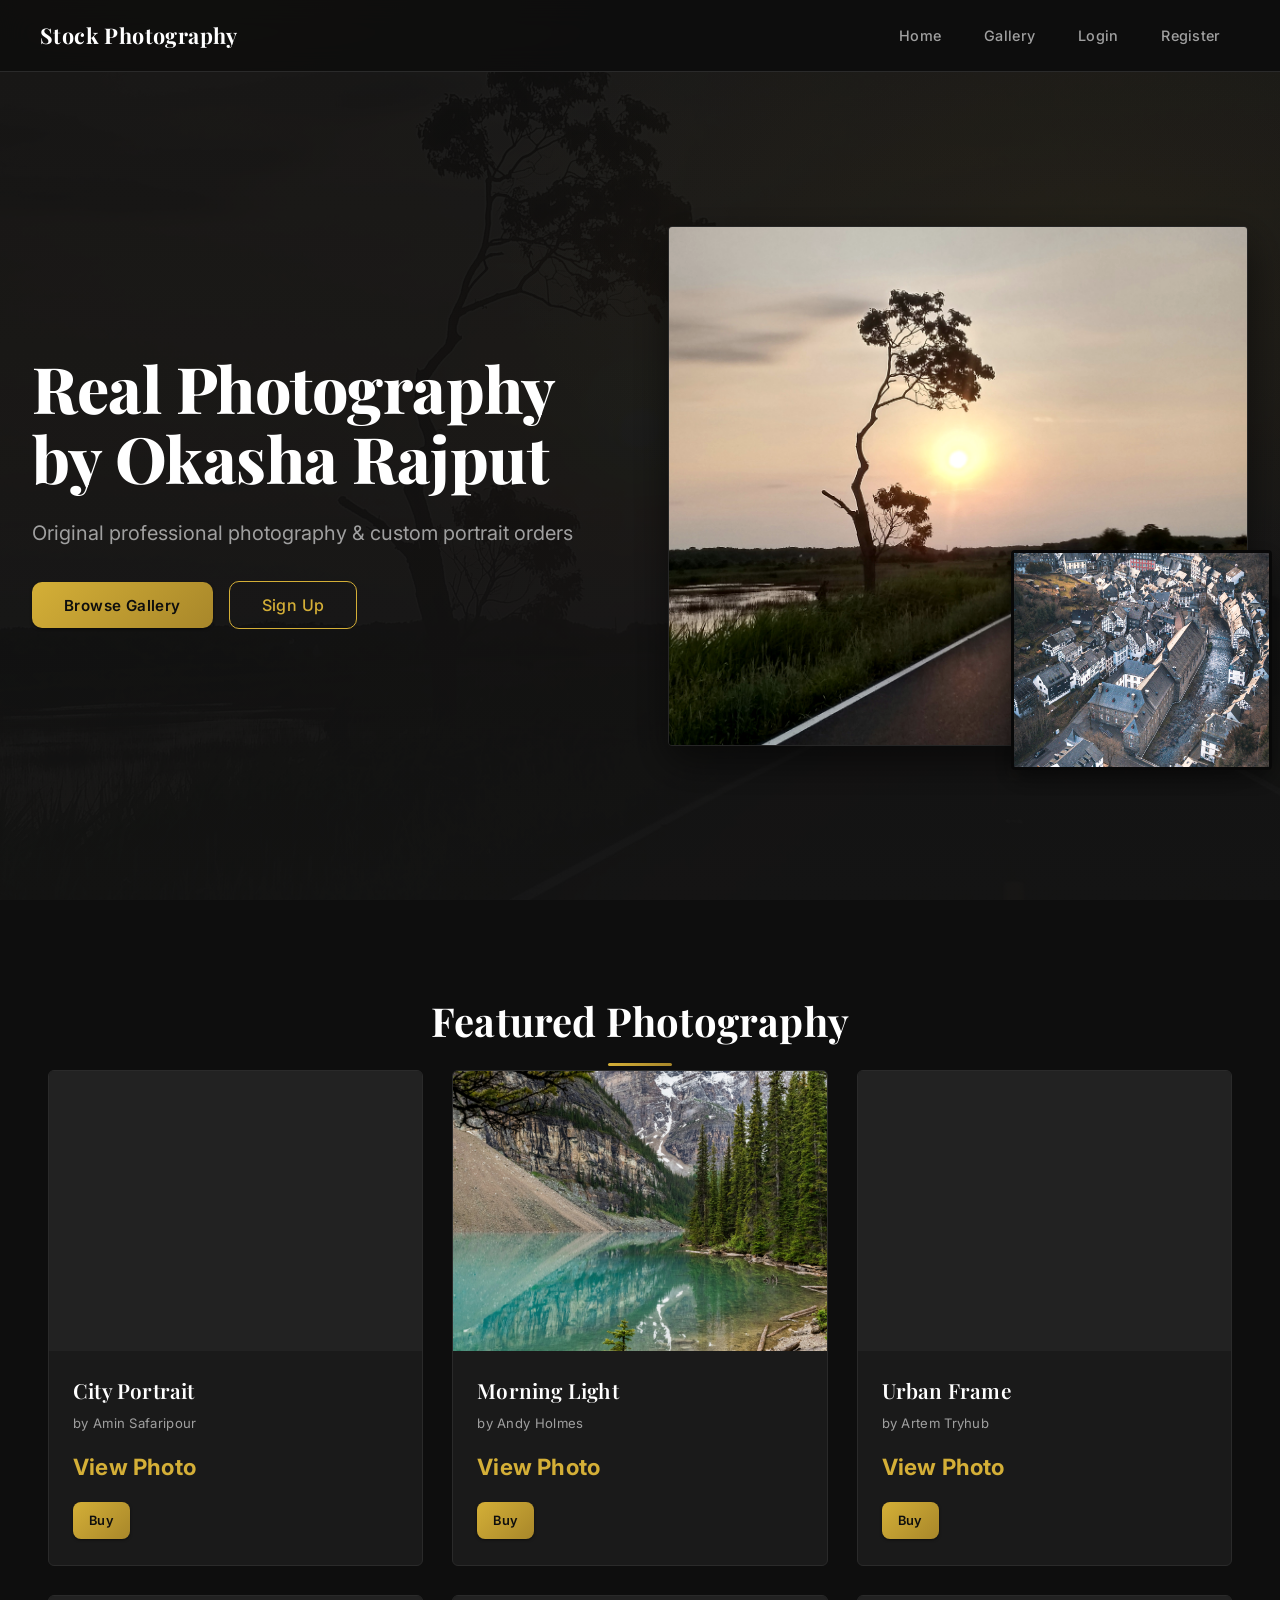
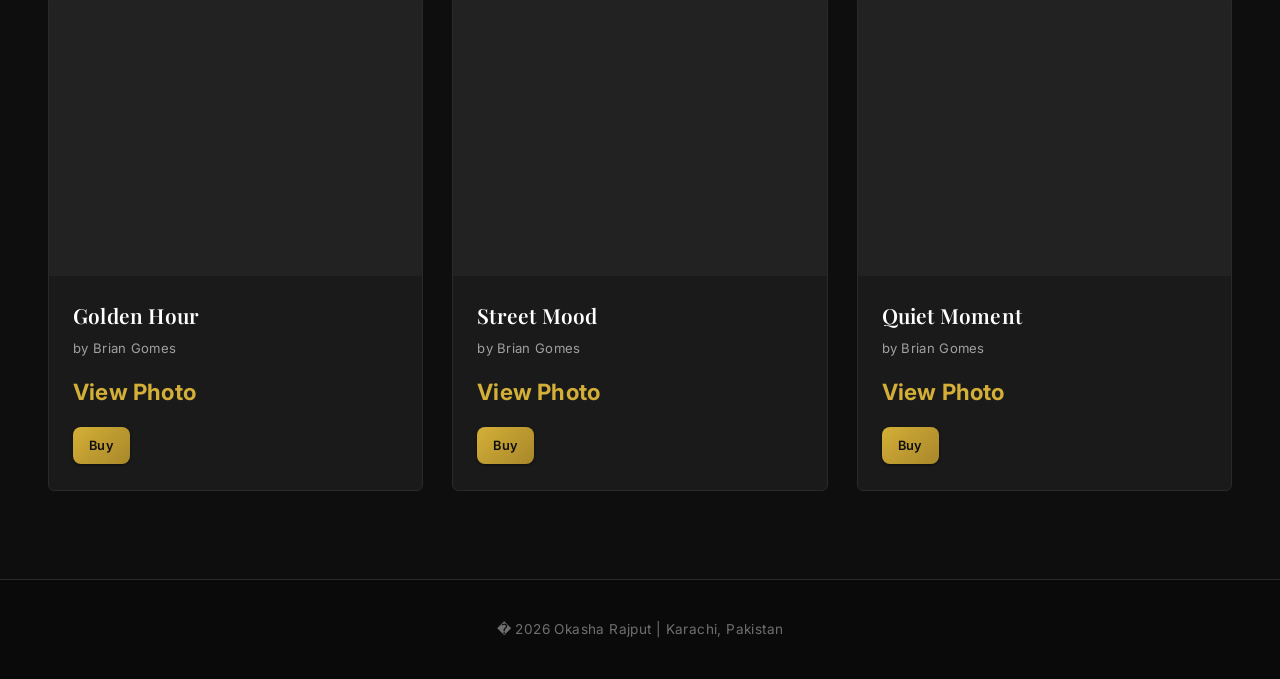
<file: index.html>
<!DOCTYPE html>
<html lang="en">
<head>
  <meta charset="UTF-8"/>
  <meta name="viewport" content="width=device-width, initial-scale=1.0"/>
  <title>Stock Photography | Premium Photography</title>
  <meta name="theme-color" content="#0e0e0e"/>

  <!-- Preload the LCP (hero) image so it downloads immediately -->
  <link rel="preload" as="image" fetchpriority="high"
        href="images/Photography/james-foulk-HJF7mZKscMs-unsplash.jpg"/>

  <!-- Preload critical font (Inter) for faster first paint -->
  <link rel="preload" as="style"
        href="https://fonts.googleapis.com/css2?family=Inter:wght@400;500;600;700&family=Playfair+Display:wght@600;700;800&display=swap"/>

  <link rel="preconnect" href="https://fonts.googleapis.com">
  <link rel="preconnect" href="https://fonts.gstatic.com" crossorigin>
  <link href="https://fonts.googleapis.com/css2?family=Inter:wght@400;500;600;700&family=Playfair+Display:wght@600;700;800&display=swap" rel="stylesheet">
  <link rel="stylesheet" href="css/style.css"/>
</head>
<body>

  <!-- NAVBAR -->
  <nav class="navbar">
    <a href="index.html" class="logo">
      Stock Photography
    </a>
    <ul class="nav-links">
      <li><a href="index.html">Home</a></li>
      <li><a href="pages/gallery.html">Gallery</a></li>
      <li><a href="pages/login.html">Login</a></li>
      <li><a href="pages/register.html">Register</a></li>
    </ul>
  </nav>

  <!-- HERO -->
  <section class="hero hero--split">
    <div class="hero-inner">
      <div class="hero-content">
        <h1>Real Photography<br/>by Okasha Rajput</h1>
        <p>Original professional photography & custom portrait orders</p>
        <a href="pages/gallery.html" class="btn">Browse Gallery</a>
        <a href="pages/register.html" class="btn-outline">Sign Up</a>
      </div>
      <div class="hero-media">
        <img src="images/Photography/james-foulk-HJF7mZKscMs-unsplash.jpg" alt="Featured portrait photography" class="hero-photo" fetchpriority="high" width="1200" height="800" decoding="async"/>
        <img src="images/Photography/mika-baumeister-dMqr6M2iDxI-unsplash.jpg" alt="Street photography sample" class="hero-photo hero-photo--secondary" loading="lazy" width="540" height="700" decoding="async"/>
      </div>
    </div>
  </section>

  <!-- FEATURED SKETCHES (dynamic) -->
  <section class="featured">
    <h2>Featured Photography</h2>
    <div class="sketch-grid" id="featuredGrid">
        <a href="pages/detail.html?id=1" style="text-decoration:none; color:inherit;">
          <div class="sketch-card" data-category="portrait">
            <div class="sketch-img">
              <img src="images/Photography/amin-safaripour-RSP3qZrGIBM-unsplash.jpg" alt="City Portrait" loading="lazy" decoding="async"/>
            </div>
            <div class="sketch-info">
              <h3>City Portrait</h3>
              <p class="artist">by Amin Safaripour</p>
              <p class="price">View Photo</p>
              <span class="btn-small">Buy</span>
            </div>
          </div>
        </a>
        <a href="pages/detail.html?id=2" style="text-decoration:none; color:inherit;">
          <div class="sketch-card" data-category="closeup">
            <div class="sketch-img">
              <img src="images/Photography/andy-holmes-cditmHN3iwM-unsplash.jpg" alt="Morning Light" loading="lazy" decoding="async"/>
            </div>
            <div class="sketch-info">
              <h3>Morning Light</h3>
              <p class="artist">by Andy Holmes</p>
              <p class="price">View Photo</p>
              <span class="btn-small">Buy</span>
            </div>
          </div>
        </a>
        <a href="pages/detail.html?id=3" style="text-decoration:none; color:inherit;">
          <div class="sketch-card" data-category="anime">
            <div class="sketch-img">
              <img src="images/Photography/artem-tryhub-zidTOw3Iq40-unsplash.jpg" alt="Urban Frame" loading="lazy" decoding="async"/>
            </div>
            <div class="sketch-info">
              <h3>Urban Frame</h3>
              <p class="artist">by Artem Tryhub</p>
              <p class="price">View Photo</p>
              <span class="btn-small">Buy</span>
            </div>
          </div>
        </a>
        <a href="pages/detail.html?id=4" style="text-decoration:none; color:inherit;">
          <div class="sketch-card" data-category="portrait">
            <div class="sketch-img">
              <img src="images/Photography/brian-gomes-4epjIeLjAj4-unsplash.jpg" alt="Golden Hour" loading="lazy" decoding="async"/>
            </div>
            <div class="sketch-info">
              <h3>Golden Hour</h3>
              <p class="artist">by Brian Gomes</p>
              <p class="price">View Photo</p>
              <span class="btn-small">Buy</span>
            </div>
          </div>
        </a>
        <a href="pages/detail.html?id=5" style="text-decoration:none; color:inherit;">
          <div class="sketch-card" data-category="anime">
            <div class="sketch-img">
              <img src="images/Photography/brian-gomes-dX8Rt1sdIWw-unsplash.jpg" alt="Street Mood" loading="lazy" decoding="async"/>
            </div>
            <div class="sketch-info">
              <h3>Street Mood</h3>
              <p class="artist">by Brian Gomes</p>
              <p class="price">View Photo</p>
              <span class="btn-small">Buy</span>
            </div>
          </div>
        </a>
        <a href="pages/detail.html?id=6" style="text-decoration:none; color:inherit;">
          <div class="sketch-card" data-category="closeup">
            <div class="sketch-img">
              <img src="images/Photography/brian-gomes-in-pd-MQ0E0-unsplash.jpg" alt="Quiet Moment" loading="lazy" decoding="async"/>
            </div>
            <div class="sketch-info">
              <h3>Quiet Moment</h3>
              <p class="artist">by Brian Gomes</p>
              <p class="price">View Photo</p>
              <span class="btn-small">Buy</span>
            </div>
          </div>
        </a>
    </div>
  </section>
  
  <!-- FOOTER -->
  <footer class="footer">
    <p>� 2026 Okasha Rajput | Karachi, Pakistan</p>
  </footer>

  <script src="js/main.js" defer></script>
</body>
</html>
</file>
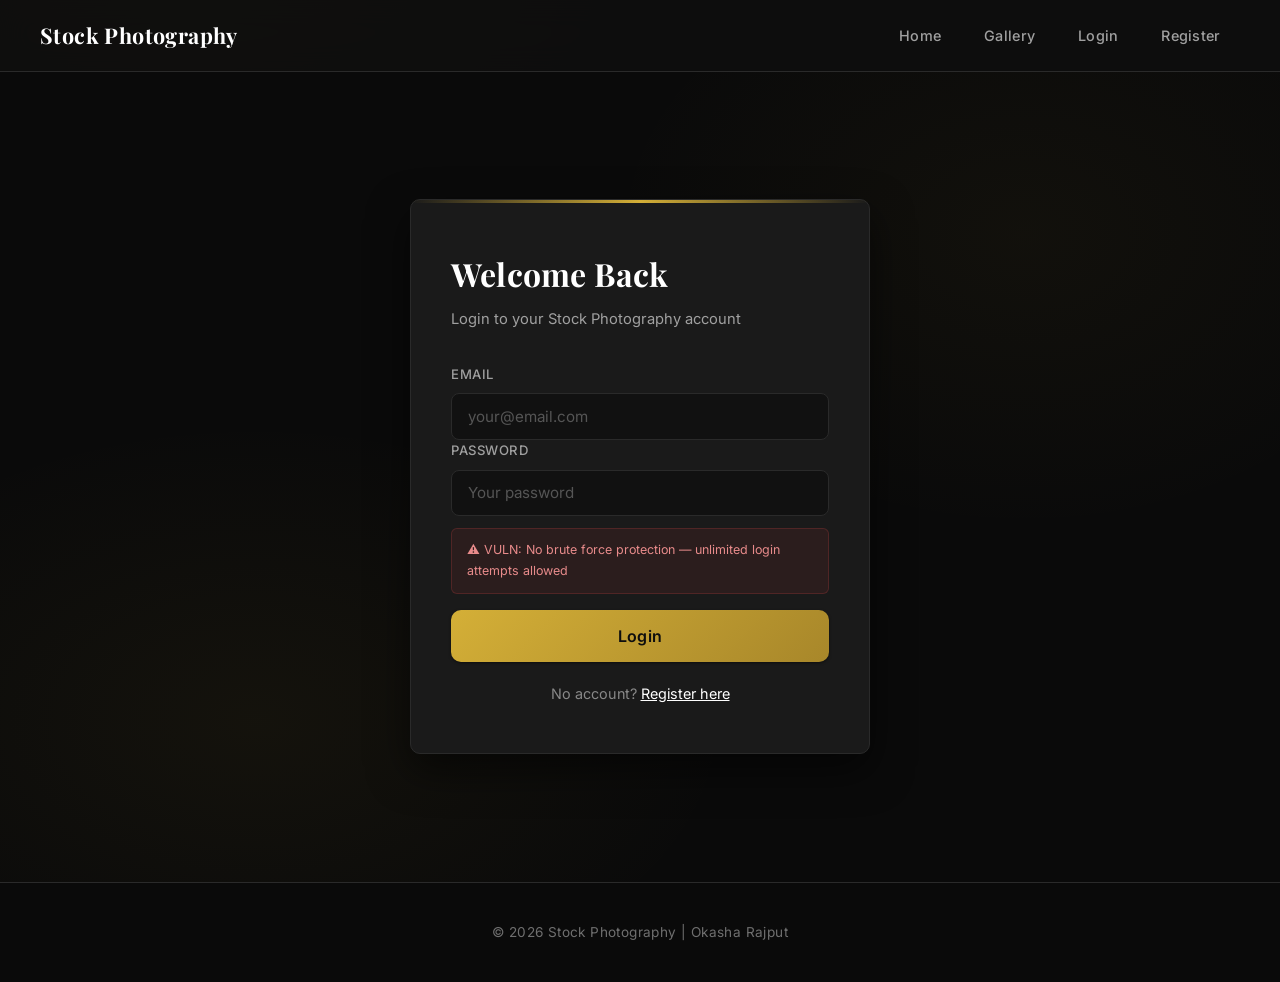
<file: pages/admin.html>
<!DOCTYPE html>
<html lang="en">

<head>
  <meta charset="UTF-8" />
  <meta name="viewport" content="width=device-width, initial-scale=1.0" />
  <title>Stock Photography | Admin</title>
  <meta name="theme-color" content="#0e0e0e" />
  <link rel="stylesheet" href="../css/style.css" />
  <link rel="preconnect" href="https://fonts.googleapis.com">
  <link rel="preconnect" href="https://fonts.gstatic.com" crossorigin>
  <link href="https://fonts.googleapis.com/css2?family=Inter:wght@400;500;600;700&family=Playfair+Display:wght@600;700;800&display=swap" rel="stylesheet">
</head>

<body>

  <nav class="navbar">
    <a href="../index.html" class="logo">
      Stock Photography
    </a>
    <ul class="nav-links">
      <li><a href="../index.html">Home</a></li>
      <li><a href="gallery.html">Gallery</a></li>
      <li><a href="#" onclick="doLogout()">Logout</a></li>
    </ul>
  </nav>

  <div class="admin-container">
    <h1 style="color:#fff; margin-bottom:32px;">Admin Panel</h1>

    <!-- Stats -->
    <div class="admin-stats">
      <div class="admin-stat" onclick="scrollToSection('ordersSection')" style="cursor:pointer;" title="Go to Orders">
        <h3 id="totalOrders">0</h3>
        <p>Total Orders</p>
      </div>
      <div class="admin-stat" onclick="scrollToSection('ordersSection')" style="cursor:pointer;" title="Go to Orders">
        <h3 id="totalRevenue">PKR 0</h3>
        <p>Total Revenue</p>
      </div>
      <div class="admin-stat" onclick="scrollToSection('usersSection')" style="cursor:pointer;" title="Go to Users">
        <h3 id="totalUsers">0</h3>
        <p>Registered Users</p>
      </div>
      <div class="admin-stat" onclick="scrollToSection('sketchesSection')" style="cursor:pointer;"
        title="Go to Sketches">
        <h3 id="totalSketches">0</h3>
        <p>Sketches Listed</p>
      </div>
    </div>

    <!-- Users Table -->
    <div class="admin-section" id="usersSection">
      <h2>All Users <span class="vuln-tag">?? VULN: Sensitive Data Exposure</span></h2>
      <table class="dash-table">
        <thead>
          <tr>
            <th>ID</th>
            <th>Email</th>
            <th>Password</th>
            <th>Role</th>
            <th>Action</th>
          </tr>
        </thead>
        <tbody id="adminUsersBody">
          <tr>
            <td colspan="5">Loading...</td>
          </tr>
        </tbody>
      </table>
    </div>

    <!-- Orders Table -->
    <div class="admin-section" id="ordersSection">
      <h2>All Orders</h2>
      <table class="dash-table">
        <thead>
          <tr>
            <th>Order ID</th>
            <th>Buyer</th>
            <th>Plan/Photography</th>
            <th>Amount</th>
            <th>Status</th>
            <th>Action</th>
          </tr>
        </thead>
        <tbody id="adminOrdersBody">
          <tr>
            <td colspan="6">Loading...</td>
          </tr>
        </tbody>
      </table>
    </div>

    <!-- Add Sketch -->
    <div class="admin-section" id="addSketchSection">
      <h2>Add New Photography</h2>
      <div style="display:grid; grid-template-columns:1fr 1fr 1fr; gap:20px; margin-bottom:20px;">
        <div class="form-group"><label>Title</label><input type="text" id="newSketchTitle" placeholder="Photography title" />
        </div>
        <div class="form-group"><label>Price (PKR)</label><input type="number" id="newSketchPrice" placeholder="1500" />
        </div>
        <div class="form-group"><label>Artist</label><input type="text" id="newSketchArtist" placeholder="Romee" />
        </div>
        <div class="form-group">
          <label>Category</label>
          <select id="newSketchCategory">
            <option value="portrait">Portrait</option>
            <option value="anime">Anime Art</option>
            <option value="closeup">Close-Up Photography</option>
          </select>
        </div>
        <div class="form-group"><label>Upload Photography Image</label><input type="file" id="newSketchImage" /></div>
        <div class="form-group"><label>Reference / Step 1 Image <span
              style="color:#aaa; font-size:0.75rem;">(Optional)</span></label><input type="file" id="newSketchExtra1" />
        </div>
        <div class="form-group"><label>Reference / Step 2 Image <span
              style="color:#aaa; font-size:0.75rem;">(Optional)</span></label><input type="file" id="newSketchExtra2" />
        </div>
      </div>
      <button class="btn-buy" style="max-width:200px;" onclick="addSketch()">Add Photography</button>
      <div id="addSketchMsg" style="margin-top:12px;"></div>
    </div>

    <!-- All Sketches -->
    <div class="admin-section" id="sketchesSection">
      <h2>All Sketches</h2>
      <table class="dash-table">
        <thead>
          <tr>
            <th>ID</th>
            <th>Title</th>
            <th>Artist</th>
            <th>Price</th>
            <th>Category</th>
            <th>Image</th>
            <th>Action</th>
          </tr>
        </thead>
        <tbody id="adminSketchesBody">
          <tr>
            <td colspan="7">Loading...</td>
          </tr>
        </tbody>
      </table>
    </div>

  </div>

  <footer class="footer">
    <p>� 2026 Stock Photography | Okasha Rajput</p>
  </footer>

  <script src="../js/main.js" defer></script>
</body>

</html>
</file>
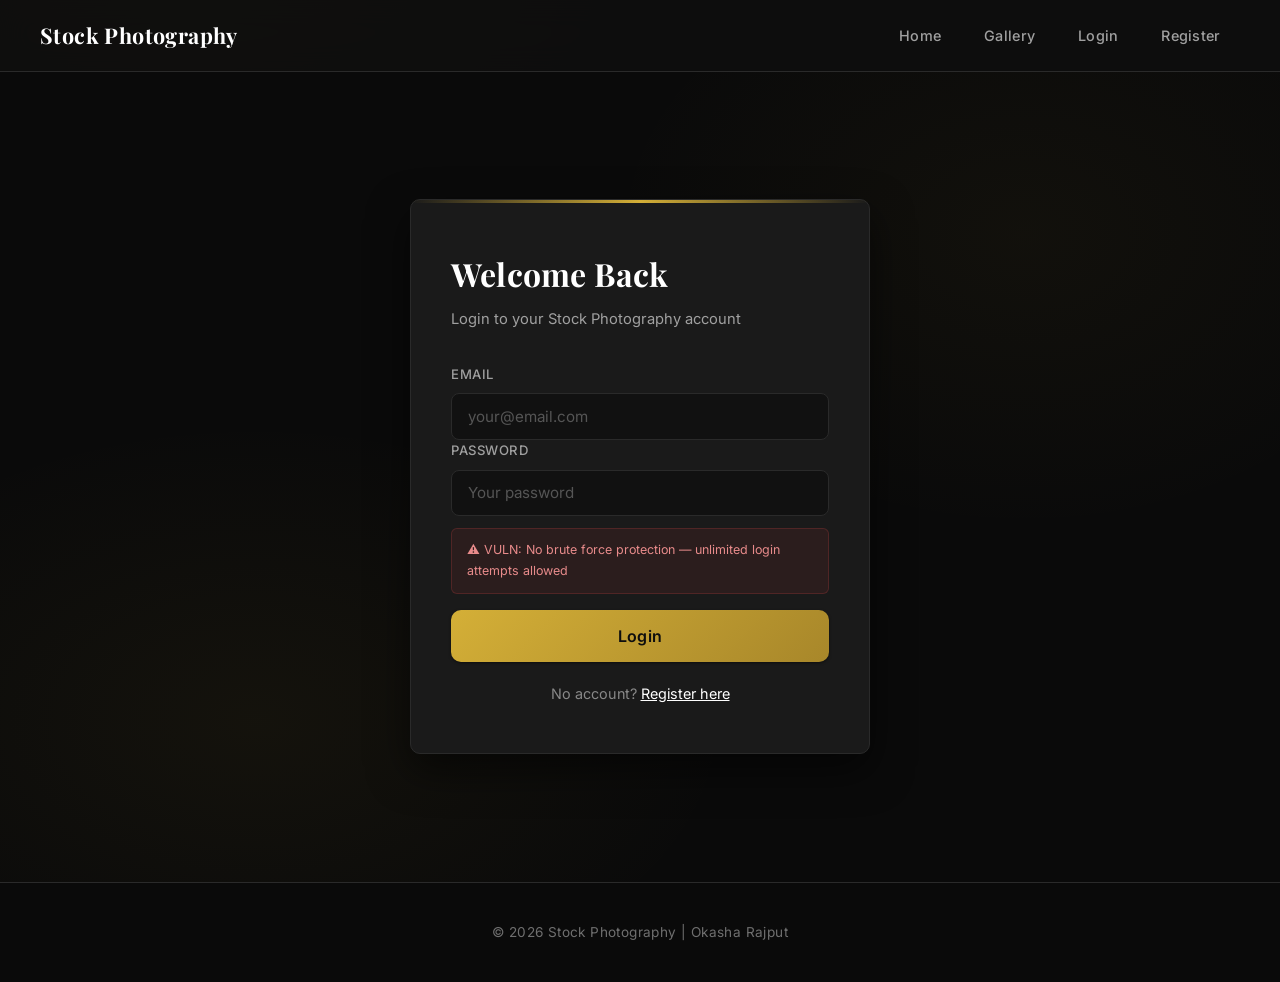
<file: pages/change-password.html>
<!DOCTYPE html>
<html lang="en">
<head>
  <meta charset="UTF-8"/>
  <meta name="viewport" content="width=device-width, initial-scale=1.0"/>
  <title>Stock Photography | Change Password</title>
  <meta name="theme-color" content="#0e0e0e"/>
  <link rel="stylesheet" href="../css/style.css"/>
  <link rel="preconnect" href="https://fonts.googleapis.com">
  <link rel="preconnect" href="https://fonts.gstatic.com" crossorigin>
  <link href="https://fonts.googleapis.com/css2?family=Inter:wght@400;500;600;700&family=Playfair+Display:wght@600;700;800&display=swap" rel="stylesheet">
</head>
<body>
  <nav class="navbar">
    <a href="../index.html" class="logo">
      Stock Photography
    </a>
    <ul class="nav-links">
      <li><a href="../index.html">Home</a></li>
      <li><a href="gallery.html">Gallery</a></li>
      <li><a href="#" onclick="doLogout()">Logout</a></li>
    </ul>
  </nav>
  <div class="auth-page">
    <div class="auth-box">
      <h2>Change Password</h2>
      <p class="sub">Update your account password</p>
      <div class="form-group">
        <label>Current Password</label>
        <input type="password" id="currentPass" placeholder="Enter current password"/>
      </div>
      <div class="form-group">
        <label>New Password</label>
        <input type="password" id="newPass" placeholder="Enter new password"/>
      </div>
      <div class="form-group">
        <label>Confirm New Password</label>
        <input type="password" id="confirmPass" placeholder="Confirm new password"/>
      </div>
      <button class="btn-buy" onclick="changePassword()">Update Password</button>
      <div id="changePassMsg" style="margin-top:16px;"></div>
      <p style="color:#888; margin-top:20px; text-align:center; font-size:0.9rem;">
        <a href="dashboard.html" style="color:#fff;">â† Back to Dashboard</a>
      </p>
    </div>
  </div>
  <footer class="footer">
    <p>© 2026 Stock Photography | Okasha Rajput</p>
  </footer>
<script src="../js/main.js" defer></script>
</body>
</html>
</file>
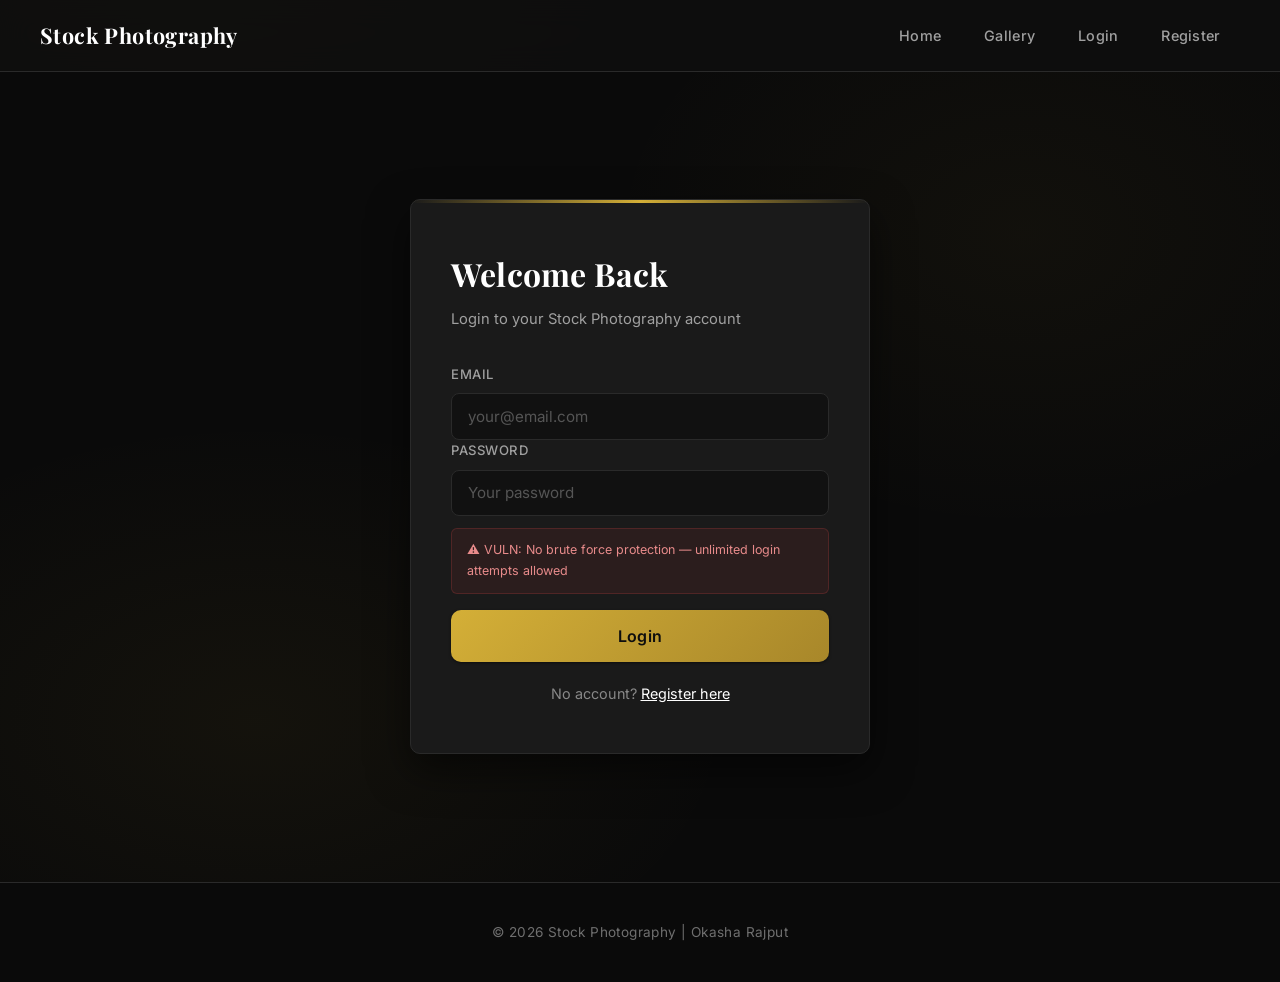
<file: pages/dashboard.html>
<!DOCTYPE html>
<html lang="en">
<head>
  <meta charset="UTF-8"/>
  <meta name="viewport" content="width=device-width, initial-scale=1.0"/>
  <title>Stock Photography | Dashboard</title>
  <meta name="theme-color" content="#0e0e0e"/>
  <link rel="stylesheet" href="../css/style.css"/>
  <link rel="preconnect" href="https://fonts.googleapis.com">
  <link rel="preconnect" href="https://fonts.gstatic.com" crossorigin>
  <link href="https://fonts.googleapis.com/css2?family=Inter:wght@400;500;600;700&family=Playfair+Display:wght@600;700;800&display=swap" rel="stylesheet">
</head>
<body>

  <nav class="navbar">
    <a href="../index.html" class="logo">
      Stock Photography
    </a>
    <ul class="nav-links">
      <li><a href="../index.html">Home</a></li>
      <li><a href="gallery.html">Gallery</a></li>
      <li><a href="#" onclick="doLogout()">Logout</a></li>
    </ul>
  </nav>

  <div class="dashboard-container">
    <div class="dash-header">
      <h1>My Dashboard</h1>
      <p id="welcomeMsg">Welcome back!</p>
    </div>

    <!-- My Orders -->
    <div class="dash-section">
      <h2>My Orders</h2>
      <table class="dash-table">
        <thead>
          <tr><th>Order ID</th><th>Plan/Sketch</th><th>Amount</th><th>Status</th><th>Action</th></tr>
        </thead>
        <tbody id="ordersTableBody">
          <tr><td colspan="5" style="color:#aaa;">Loading orders...</td></tr>
        </tbody>
      </table>
    </div>

    <!-- Account Details -->
    <div class="dash-section">
      <h2>Account Details <span class="vuln-tag">⚠️ VULN: Information Disclosure</span></h2>
      <div class="info-box">
        <p><strong>Email:</strong> <span id="dashEmail">loading...</span></p>
        <p><strong>Role:</strong> <span id="dashRole">loading...</span></p>
        <p><strong>Session Token:</strong> <span id="dashToken">loading...</span></p>
      </div>
    </div>

    <!-- Change Password -->
    <div class="dash-section" style="text-align:center;">
      <a href="change-password.html" class="btn-outline">ðŸ”’ Change Password</a>
    </div>

  </div>

  <footer class="footer">
    <p>© 2026 Stock Photography | Okasha Rajput</p>
  </footer>

  <script src="../js/main.js" defer></script>
</body>
</html>
</file>
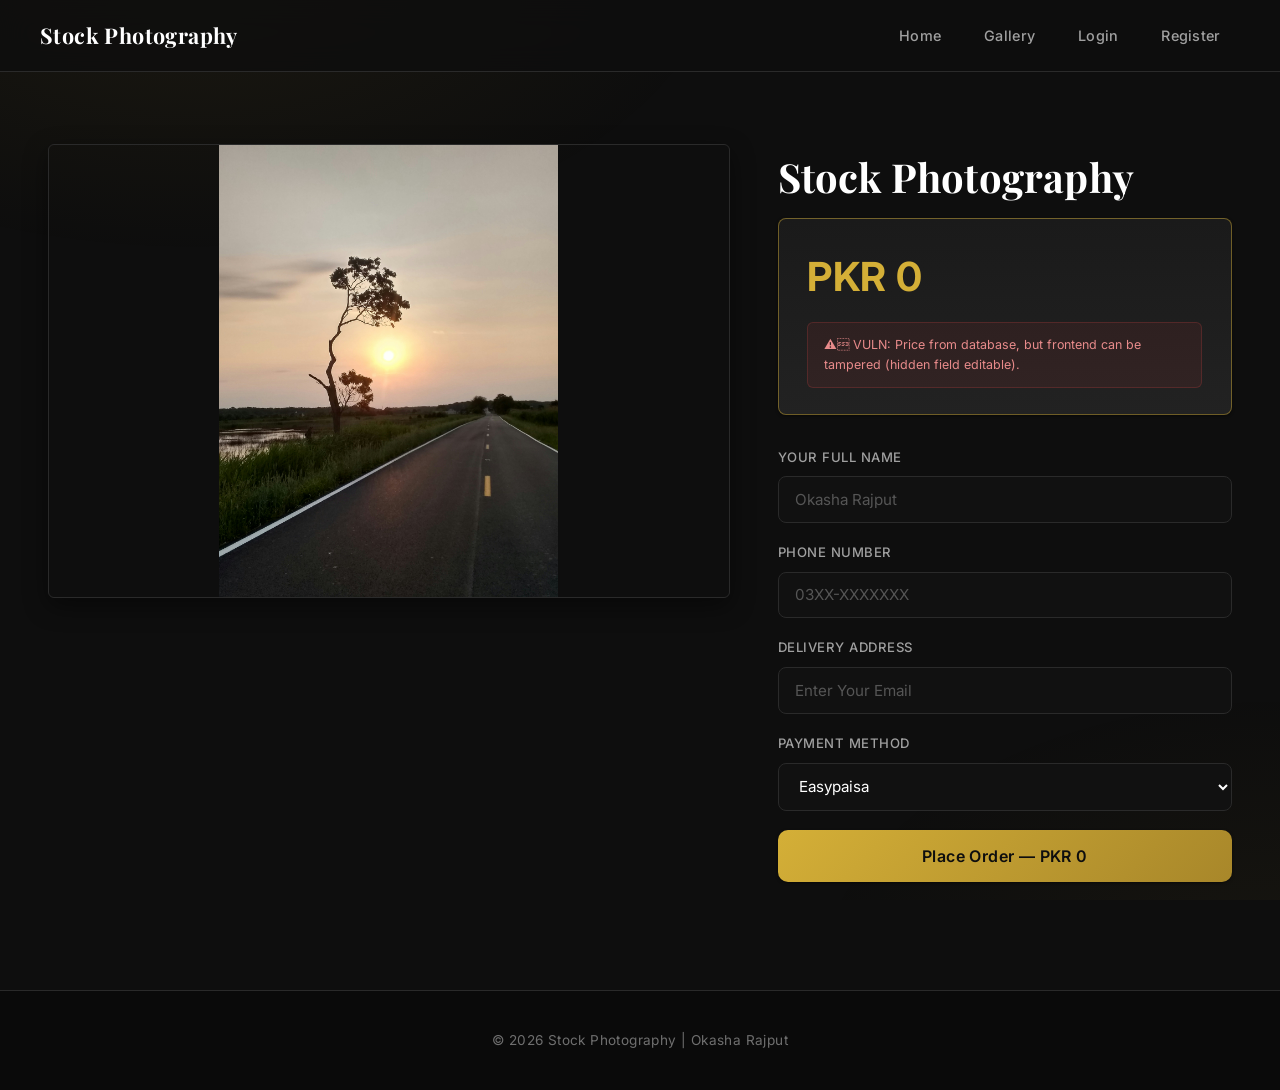
<file: pages/detail.html>
<!DOCTYPE html>
<html lang="en">
<head>
  <meta charset="UTF-8"/>
  <meta name="viewport" content="width=device-width, initial-scale=1.0"/>
  <title>Stock Photography | Detail</title>
  <meta name="theme-color" content="#0e0e0e"/>
  <link rel="preload" as="image" fetchpriority="high"
        href="../images/Photography/james-foulk-HJF7mZKscMs-unsplash.jpg"/>
  <link rel="stylesheet" href="../css/style.css"/>
  <link rel="preconnect" href="https://fonts.googleapis.com">
  <link rel="preconnect" href="https://fonts.gstatic.com" crossorigin>
  <link href="https://fonts.googleapis.com/css2?family=Inter:wght@400;500;600;700&family=Playfair+Display:wght@600;700;800&display=swap" rel="stylesheet">
</head>
<body>

  <nav class="navbar">
    <a href="../index.html" class="logo">
      Stock Photography
    </a>
    <ul class="nav-links">
      <li><a href="../index.html">Home</a></li>
      <li><a href="gallery.html">Gallery</a></li>
      <li><a href="login.html">Login</a></li>
      <li><a href="register.html">Register</a></li>
    </ul>
  </nav>

  <div class="detail-container">
    <div class="detail-image">
      <div id="sketchGallery">
        <img src="../images/Photography/james-foulk-HJF7mZKscMs-unsplash.jpg" alt="Photography preview" class="gallery-single" fetchpriority="high" width="1200" height="800" decoding="async"/>
      </div>
    </div>

    <div class="detail-info">
      <h1 id="sketchTitle">Stock Photography</h1>

      <div class="price-box">
        <p class="detail-price" id="sketchPrice">PKR 0</p>
        <p class="vuln-note">⚠️ VULN: Price from database, but frontend can be tampered (hidden field editable).</p>
      </div>

      <input type="hidden" id="finalPrice" value="0"/>
      <input type="hidden" id="sketchId" value="0"/>

      <div class="buy-form">
        <div class="form-group">
          <label>Your Full Name</label>
          <input type="text" id="buyerName" placeholder="Okasha Rajput"/>
        </div>
        <div class="form-group">
          <label>Phone Number</label>
          <input type="text" id="buyerPhone" placeholder="03XX-XXXXXXX"/>
        </div>
        <div class="form-group">
          <label>Delivery Address</label>
          <input type="text" placeholder="Enter Your Email"/>
        </div>
        <div class="form-group">
          <label>Payment Method</label>
          <select id="payMethod">
            <option value="easypaisa">Easypaisa</option>
            <option value="jazzcash">JazzCash</option>
            <option value="bank">Bank Transfer</option>
            <option value="cod">Cash on Delivery</option>
          </select>
        </div>

        <button class="btn-buy" onclick="placeOrder()">
          Place Order — <span id="btnPrice">PKR 0</span>
        </button>

        <div id="orderResult" style="margin-top:16px;"></div>
      </div>
    </div>
  </div>

  <footer class="footer">
    <p>© 2026 Stock Photography | Okasha Rajput</p>
  </footer>

<script src="../js/main.js" defer></script>
</body>
</html>
</file>
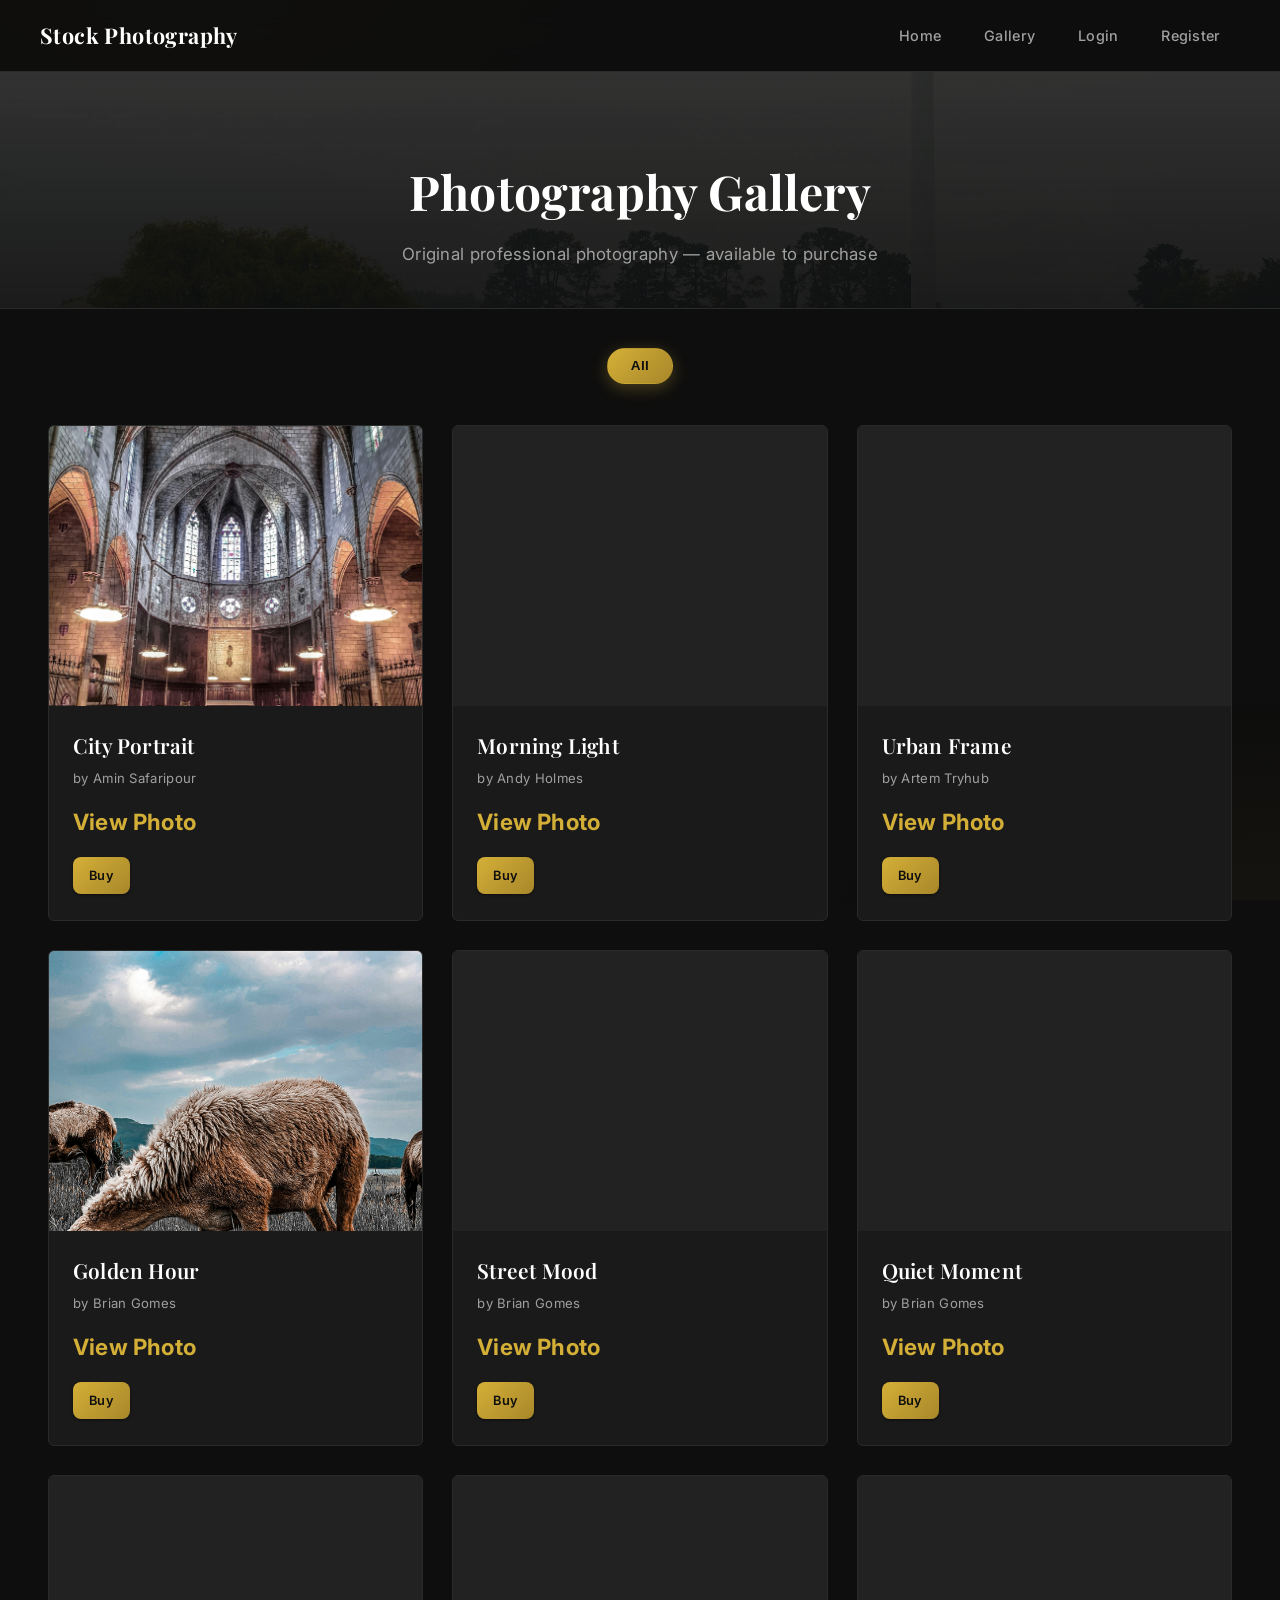
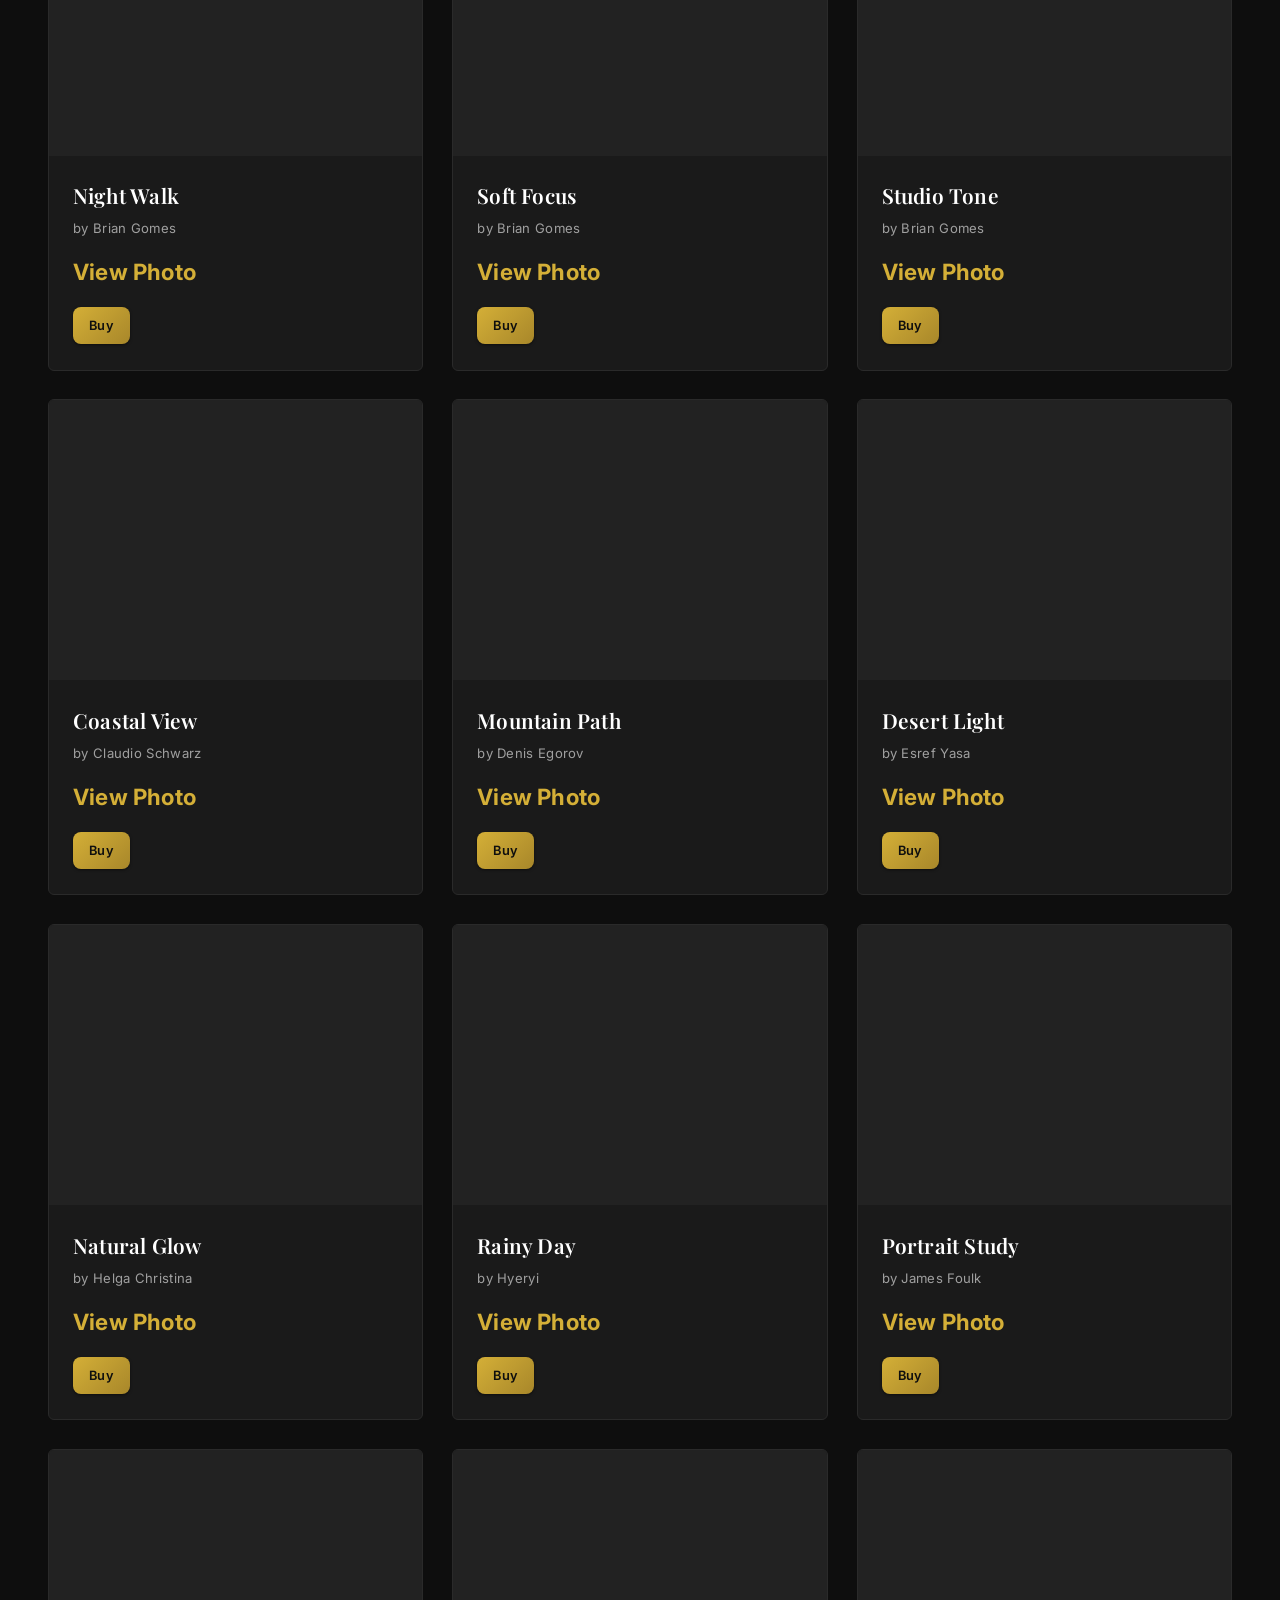
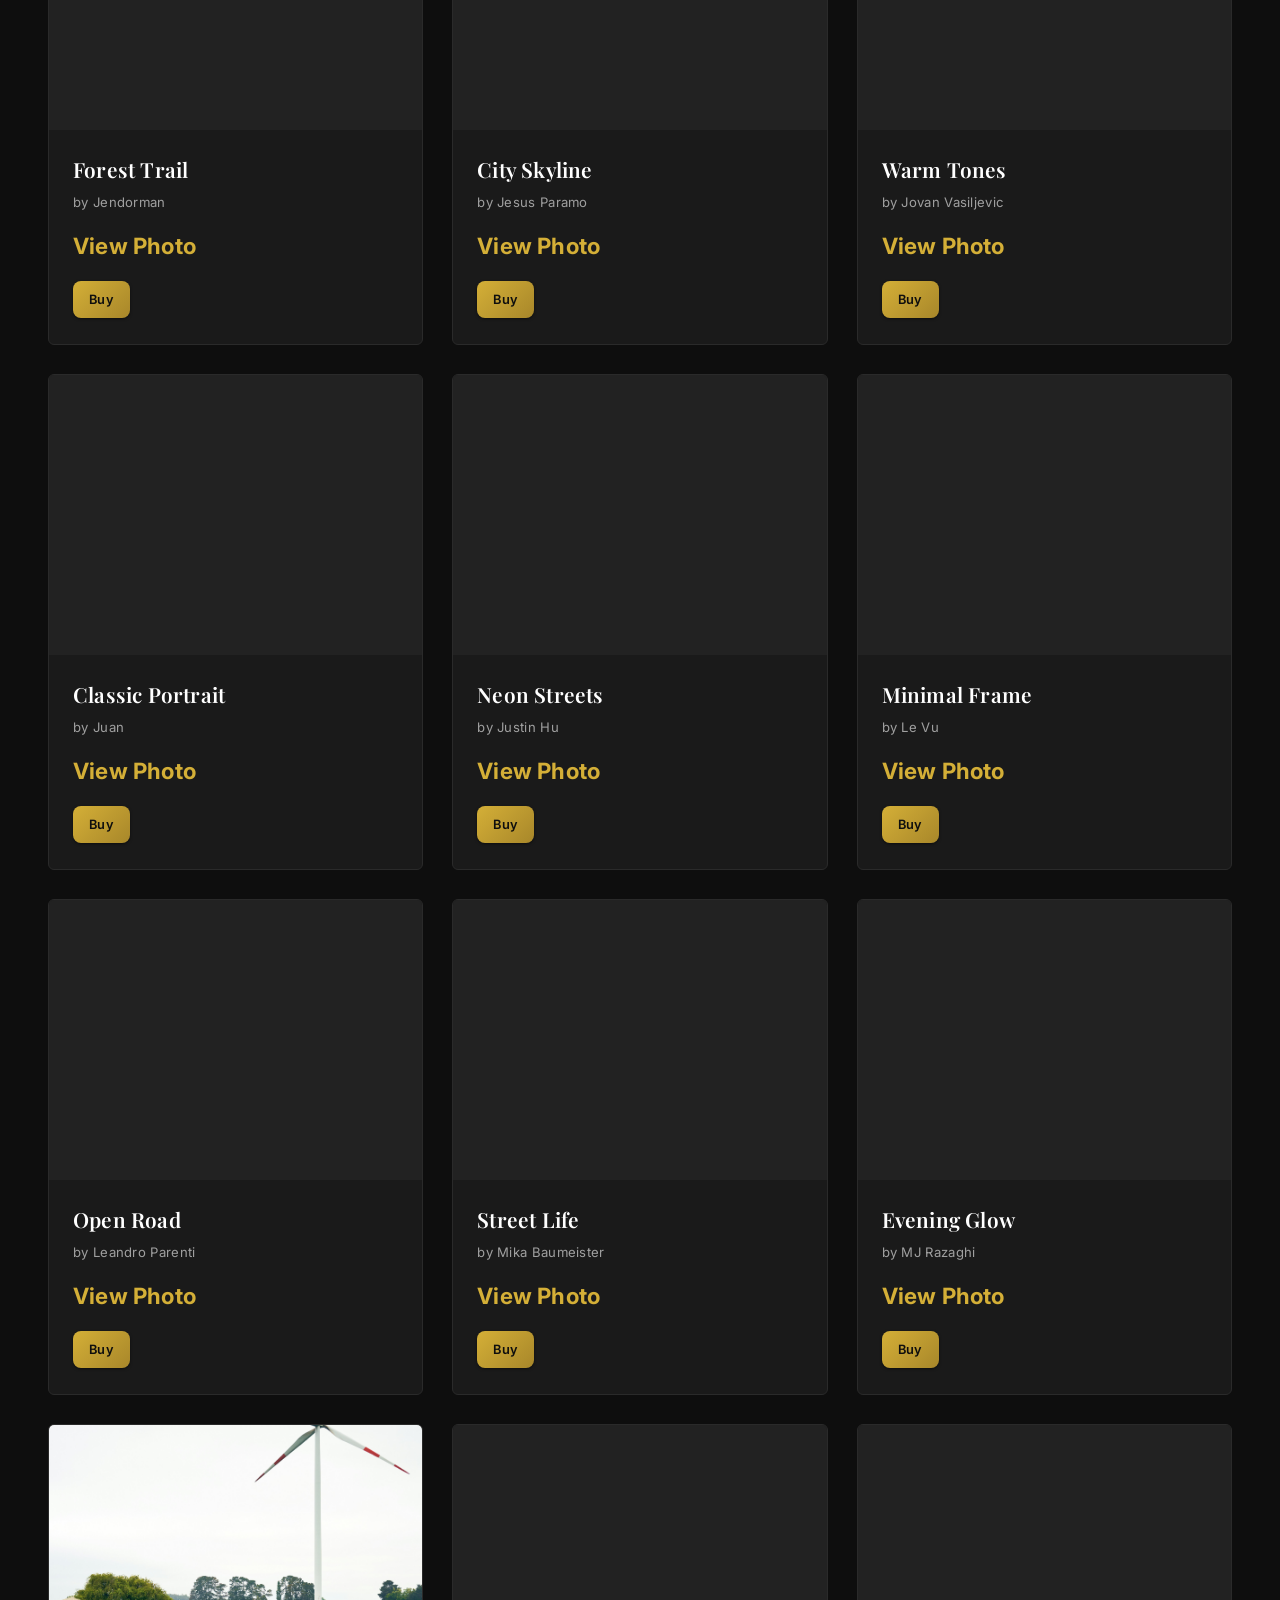
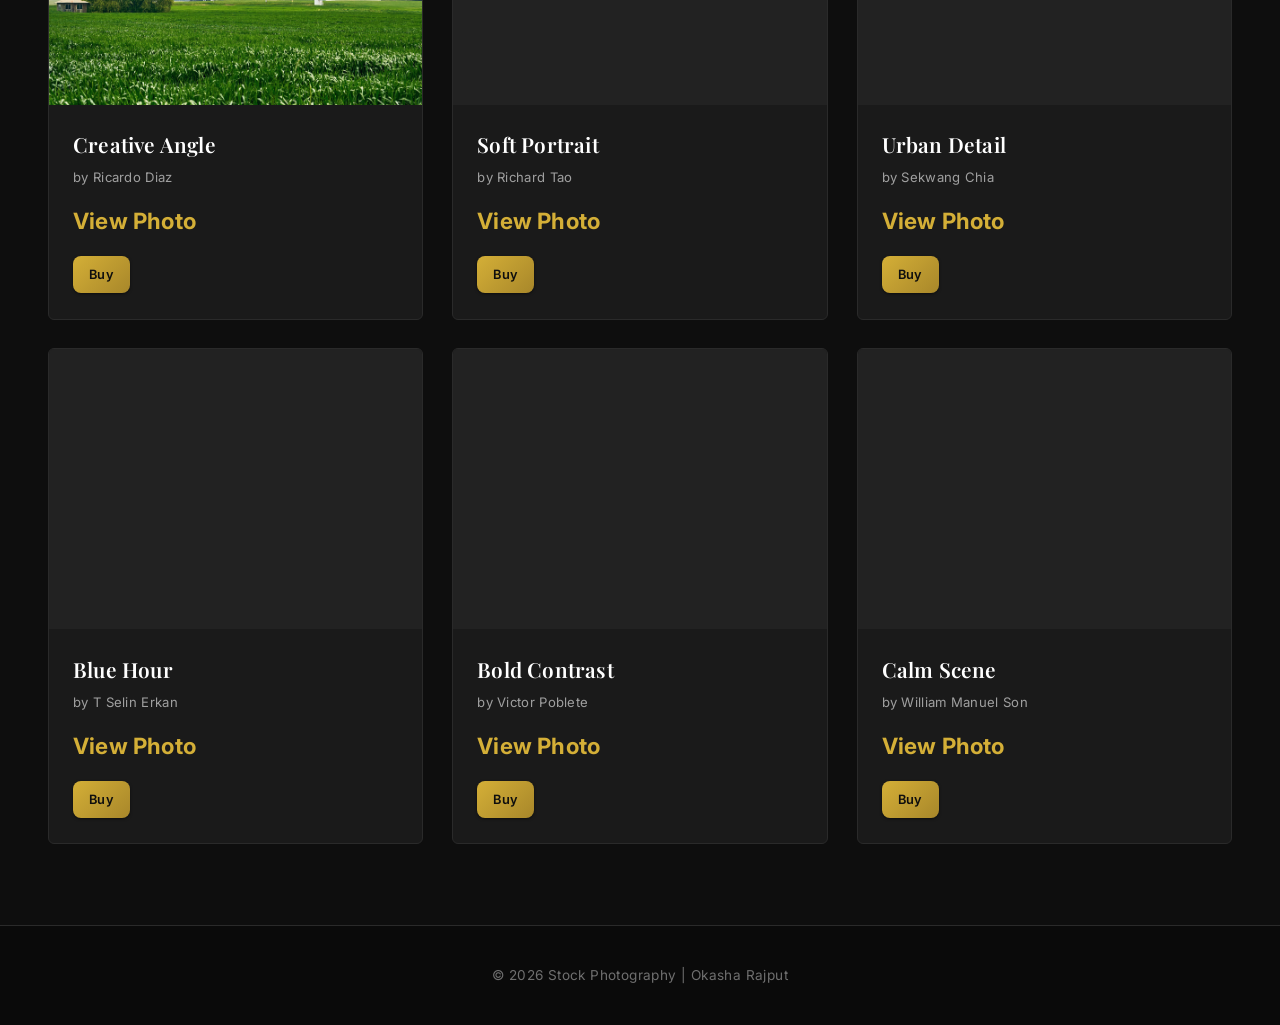
<file: pages/gallery.html>
<!DOCTYPE html>
<html lang="en">
<head>
  <meta charset="UTF-8"/>
  <meta name="viewport" content="width=device-width, initial-scale=1.0"/>
  <title>Stock Photography | Gallery</title>
  <meta name="theme-color" content="#0e0e0e"/>
  <link rel="stylesheet" href="../css/style.css"/>
  <link rel="preconnect" href="https://fonts.googleapis.com">
  <link rel="preconnect" href="https://fonts.gstatic.com" crossorigin>
  <link href="https://fonts.googleapis.com/css2?family=Inter:wght@400;500;600;700&family=Playfair+Display:wght@600;700;800&display=swap" rel="stylesheet">
</head>
<body>

  <nav class="navbar">
    <a href="../index.html" class="logo">
      Stock Photography
    </a>
    <ul class="nav-links">
      <li><a href="../index.html">Home</a></li>
      <li><a href="gallery.html">Gallery</a></li>
      <li><a href="login.html">Login</a></li>
      <li><a href="register.html">Register</a></li>
    </ul>
  </nav>

  <!-- PAGE HEADER -->
  <div class="page-header">
    <h1>Photography Gallery</h1>
    <p>Original professional photography — available to purchase</p>
  </div>

  <!-- FILTER BAR -->
  <div class="filter-bar" id="filterBar">
    <button class="filter-btn active" data-category="all">All</button>
  </div>

  <!-- GALLERY GRID -->
  <section class="gallery-section">
    <div class="sketch-grid" id="galleryGrid">
        <a href="detail.html?id=1" style="text-decoration:none; color:inherit;">
          <div class="sketch-card" data-category="portrait">
            <div class="sketch-img">
              <img src="../images/Photography/amin-safaripour-RSP3qZrGIBM-unsplash.jpg" alt="City Portrait" loading="lazy" decoding="async"/>
            </div>
            <div class="sketch-info">
              <h3>City Portrait</h3>
              <p class="artist">by Amin Safaripour</p>
              <p class="price">View Photo</p>
              <span class="btn-small">Buy</span>
            </div>
          </div>
        </a>
        <a href="detail.html?id=2" style="text-decoration:none; color:inherit;">
          <div class="sketch-card" data-category="closeup">
            <div class="sketch-img">
              <img src="../images/Photography/andy-holmes-cditmHN3iwM-unsplash.jpg" alt="Morning Light" loading="lazy" decoding="async"/>
            </div>
            <div class="sketch-info">
              <h3>Morning Light</h3>
              <p class="artist">by Andy Holmes</p>
              <p class="price">View Photo</p>
              <span class="btn-small">Buy</span>
            </div>
          </div>
        </a>
        <a href="detail.html?id=3" style="text-decoration:none; color:inherit;">
          <div class="sketch-card" data-category="anime">
            <div class="sketch-img">
              <img src="../images/Photography/artem-tryhub-zidTOw3Iq40-unsplash.jpg" alt="Urban Frame" loading="lazy" decoding="async"/>
            </div>
            <div class="sketch-info">
              <h3>Urban Frame</h3>
              <p class="artist">by Artem Tryhub</p>
              <p class="price">View Photo</p>
              <span class="btn-small">Buy</span>
            </div>
          </div>
        </a>
        <a href="detail.html?id=4" style="text-decoration:none; color:inherit;">
          <div class="sketch-card" data-category="portrait">
            <div class="sketch-img">
              <img src="../images/Photography/brian-gomes-4epjIeLjAj4-unsplash.jpg" alt="Golden Hour" loading="lazy" decoding="async"/>
            </div>
            <div class="sketch-info">
              <h3>Golden Hour</h3>
              <p class="artist">by Brian Gomes</p>
              <p class="price">View Photo</p>
              <span class="btn-small">Buy</span>
            </div>
          </div>
        </a>
        <a href="detail.html?id=5" style="text-decoration:none; color:inherit;">
          <div class="sketch-card" data-category="anime">
            <div class="sketch-img">
              <img src="../images/Photography/brian-gomes-dX8Rt1sdIWw-unsplash.jpg" alt="Street Mood" loading="lazy" decoding="async"/>
            </div>
            <div class="sketch-info">
              <h3>Street Mood</h3>
              <p class="artist">by Brian Gomes</p>
              <p class="price">View Photo</p>
              <span class="btn-small">Buy</span>
            </div>
          </div>
        </a>
        <a href="detail.html?id=6" style="text-decoration:none; color:inherit;">
          <div class="sketch-card" data-category="closeup">
            <div class="sketch-img">
              <img src="../images/Photography/brian-gomes-in-pd-MQ0E0-unsplash.jpg" alt="Quiet Moment" loading="lazy" decoding="async"/>
            </div>
            <div class="sketch-info">
              <h3>Quiet Moment</h3>
              <p class="artist">by Brian Gomes</p>
              <p class="price">View Photo</p>
              <span class="btn-small">Buy</span>
            </div>
          </div>
        </a>
        <a href="detail.html?id=7" style="text-decoration:none; color:inherit;">
          <div class="sketch-card" data-category="portrait">
            <div class="sketch-img">
              <img src="../images/Photography/brian-gomes-JR05jnQKzv4-unsplash.jpg" alt="Night Walk" loading="lazy" decoding="async"/>
            </div>
            <div class="sketch-info">
              <h3>Night Walk</h3>
              <p class="artist">by Brian Gomes</p>
              <p class="price">View Photo</p>
              <span class="btn-small">Buy</span>
            </div>
          </div>
        </a>
        <a href="detail.html?id=8" style="text-decoration:none; color:inherit;">
          <div class="sketch-card" data-category="anime">
            <div class="sketch-img">
              <img src="../images/Photography/brian-gomes-n_qeUPl4QCM-unsplash.jpg" alt="Soft Focus" loading="lazy" decoding="async"/>
            </div>
            <div class="sketch-info">
              <h3>Soft Focus</h3>
              <p class="artist">by Brian Gomes</p>
              <p class="price">View Photo</p>
              <span class="btn-small">Buy</span>
            </div>
          </div>
        </a>
        <a href="detail.html?id=9" style="text-decoration:none; color:inherit;">
          <div class="sketch-card" data-category="closeup">
            <div class="sketch-img">
              <img src="../images/Photography/brian-gomes-QKCvdSfVJT8-unsplash.jpg" alt="Studio Tone" loading="lazy" decoding="async"/>
            </div>
            <div class="sketch-info">
              <h3>Studio Tone</h3>
              <p class="artist">by Brian Gomes</p>
              <p class="price">View Photo</p>
              <span class="btn-small">Buy</span>
            </div>
          </div>
        </a>
        <a href="detail.html?id=10" style="text-decoration:none; color:inherit;">
          <div class="sketch-card" data-category="portrait">
            <div class="sketch-img">
              <img src="../images/Photography/claudio-schwarz-Lt-MGfI8vjs-unsplash.jpg" alt="Coastal View" loading="lazy" decoding="async"/>
            </div>
            <div class="sketch-info">
              <h3>Coastal View</h3>
              <p class="artist">by Claudio Schwarz</p>
              <p class="price">View Photo</p>
              <span class="btn-small">Buy</span>
            </div>
          </div>
        </a>
        <a href="detail.html?id=11" style="text-decoration:none; color:inherit;">
          <div class="sketch-card" data-category="anime">
            <div class="sketch-img">
              <img src="../images/Photography/denis-egorov-P44xeec1JGM-unsplash.jpg" alt="Mountain Path" loading="lazy" decoding="async"/>
            </div>
            <div class="sketch-info">
              <h3>Mountain Path</h3>
              <p class="artist">by Denis Egorov</p>
              <p class="price">View Photo</p>
              <span class="btn-small">Buy</span>
            </div>
          </div>
        </a>
        <a href="detail.html?id=12" style="text-decoration:none; color:inherit;">
          <div class="sketch-card" data-category="closeup">
            <div class="sketch-img">
              <img src="../images/Photography/esref-yasa-l_04OeSHAQ8-unsplash.jpg" alt="Desert Light" loading="lazy" decoding="async"/>
            </div>
            <div class="sketch-info">
              <h3>Desert Light</h3>
              <p class="artist">by Esref Yasa</p>
              <p class="price">View Photo</p>
              <span class="btn-small">Buy</span>
            </div>
          </div>
        </a>
        <a href="detail.html?id=13" style="text-decoration:none; color:inherit;">
          <div class="sketch-card" data-category="portrait">
            <div class="sketch-img">
              <img src="../images/Photography/helga-christina-voOp_T3y5Oo-unsplash.jpg" alt="Natural Glow" loading="lazy" decoding="async"/>
            </div>
            <div class="sketch-info">
              <h3>Natural Glow</h3>
              <p class="artist">by Helga Christina</p>
              <p class="price">View Photo</p>
              <span class="btn-small">Buy</span>
            </div>
          </div>
        </a>
        <a href="detail.html?id=14" style="text-decoration:none; color:inherit;">
          <div class="sketch-card" data-category="anime">
            <div class="sketch-img">
              <img src="../images/Photography/hyeryi-xlOQLsLohzw-unsplash.jpg" alt="Rainy Day" loading="lazy" decoding="async"/>
            </div>
            <div class="sketch-info">
              <h3>Rainy Day</h3>
              <p class="artist">by Hyeryi</p>
              <p class="price">View Photo</p>
              <span class="btn-small">Buy</span>
            </div>
          </div>
        </a>
        <a href="detail.html?id=15" style="text-decoration:none; color:inherit;">
          <div class="sketch-card" data-category="closeup">
            <div class="sketch-img">
              <img src="../images/Photography/james-foulk-HJF7mZKscMs-unsplash.jpg" alt="Portrait Study" loading="lazy" decoding="async"/>
            </div>
            <div class="sketch-info">
              <h3>Portrait Study</h3>
              <p class="artist">by James Foulk</p>
              <p class="price">View Photo</p>
              <span class="btn-small">Buy</span>
            </div>
          </div>
        </a>
        <a href="detail.html?id=16" style="text-decoration:none; color:inherit;">
          <div class="sketch-card" data-category="portrait">
            <div class="sketch-img">
              <img src="../images/Photography/jendorman--58CX1QGjcs-unsplash.jpg" alt="Forest Trail" loading="lazy" decoding="async"/>
            </div>
            <div class="sketch-info">
              <h3>Forest Trail</h3>
              <p class="artist">by Jendorman</p>
              <p class="price">View Photo</p>
              <span class="btn-small">Buy</span>
            </div>
          </div>
        </a>
        <a href="detail.html?id=17" style="text-decoration:none; color:inherit;">
          <div class="sketch-card" data-category="anime">
            <div class="sketch-img">
              <img src="../images/Photography/jesus-alejandro-paramo-alvarado-3Q1ttzKeqao-unsplash.jpg" alt="City Skyline" loading="lazy" decoding="async"/>
            </div>
            <div class="sketch-info">
              <h3>City Skyline</h3>
              <p class="artist">by Jesus Paramo</p>
              <p class="price">View Photo</p>
              <span class="btn-small">Buy</span>
            </div>
          </div>
        </a>
        <a href="detail.html?id=18" style="text-decoration:none; color:inherit;">
          <div class="sketch-card" data-category="closeup">
            <div class="sketch-img">
              <img src="../images/Photography/jovan-vasiljevic-KKpHmVbTR5o-unsplash.jpg" alt="Warm Tones" loading="lazy" decoding="async"/>
            </div>
            <div class="sketch-info">
              <h3>Warm Tones</h3>
              <p class="artist">by Jovan Vasiljevic</p>
              <p class="price">View Photo</p>
              <span class="btn-small">Buy</span>
            </div>
          </div>
        </a>
        <a href="detail.html?id=19" style="text-decoration:none; color:inherit;">
          <div class="sketch-card" data-category="portrait">
            <div class="sketch-img">
              <img src="../images/Photography/juan-CXhJ4ZRNKLs-unsplash.jpg" alt="Classic Portrait" loading="lazy" decoding="async"/>
            </div>
            <div class="sketch-info">
              <h3>Classic Portrait</h3>
              <p class="artist">by Juan</p>
              <p class="price">View Photo</p>
              <span class="btn-small">Buy</span>
            </div>
          </div>
        </a>
        <a href="detail.html?id=20" style="text-decoration:none; color:inherit;">
          <div class="sketch-card" data-category="anime">
            <div class="sketch-img">
              <img src="../images/Photography/justin-hu-o2tqmcBZFKg-unsplash.jpg" alt="Neon Streets" loading="lazy" decoding="async"/>
            </div>
            <div class="sketch-info">
              <h3>Neon Streets</h3>
              <p class="artist">by Justin Hu</p>
              <p class="price">View Photo</p>
              <span class="btn-small">Buy</span>
            </div>
          </div>
        </a>
        <a href="detail.html?id=21" style="text-decoration:none; color:inherit;">
          <div class="sketch-card" data-category="closeup">
            <div class="sketch-img">
              <img src="../images/Photography/le-vu-3oSLDk9-vds-unsplash.jpg" alt="Minimal Frame" loading="lazy" decoding="async"/>
            </div>
            <div class="sketch-info">
              <h3>Minimal Frame</h3>
              <p class="artist">by Le Vu</p>
              <p class="price">View Photo</p>
              <span class="btn-small">Buy</span>
            </div>
          </div>
        </a>
        <a href="detail.html?id=22" style="text-decoration:none; color:inherit;">
          <div class="sketch-card" data-category="portrait">
            <div class="sketch-img">
              <img src="../images/Photography/leandro-parenti-m9buh9m3ux4-unsplash.jpg" alt="Open Road" loading="lazy" decoding="async"/>
            </div>
            <div class="sketch-info">
              <h3>Open Road</h3>
              <p class="artist">by Leandro Parenti</p>
              <p class="price">View Photo</p>
              <span class="btn-small">Buy</span>
            </div>
          </div>
        </a>
        <a href="detail.html?id=23" style="text-decoration:none; color:inherit;">
          <div class="sketch-card" data-category="anime">
            <div class="sketch-img">
              <img src="../images/Photography/mika-baumeister-dMqr6M2iDxI-unsplash.jpg" alt="Street Life" loading="lazy" decoding="async"/>
            </div>
            <div class="sketch-info">
              <h3>Street Life</h3>
              <p class="artist">by Mika Baumeister</p>
              <p class="price">View Photo</p>
              <span class="btn-small">Buy</span>
            </div>
          </div>
        </a>
        <a href="detail.html?id=24" style="text-decoration:none; color:inherit;">
          <div class="sketch-card" data-category="closeup">
            <div class="sketch-img">
              <img src="../images/Photography/mj-razaghi-e7Zuorrk4ZQ-unsplash.jpg" alt="Evening Glow" loading="lazy" decoding="async"/>
            </div>
            <div class="sketch-info">
              <h3>Evening Glow</h3>
              <p class="artist">by MJ Razaghi</p>
              <p class="price">View Photo</p>
              <span class="btn-small">Buy</span>
            </div>
          </div>
        </a>
        <a href="detail.html?id=25" style="text-decoration:none; color:inherit;">
          <div class="sketch-card" data-category="portrait">
            <div class="sketch-img">
              <img src="../images/Photography/ricardo-diaz-eiYAPgqbk3A-unsplash.jpg" alt="Creative Angle" loading="lazy" decoding="async"/>
            </div>
            <div class="sketch-info">
              <h3>Creative Angle</h3>
              <p class="artist">by Ricardo Diaz</p>
              <p class="price">View Photo</p>
              <span class="btn-small">Buy</span>
            </div>
          </div>
        </a>
        <a href="detail.html?id=26" style="text-decoration:none; color:inherit;">
          <div class="sketch-card" data-category="anime">
            <div class="sketch-img">
              <img src="../images/Photography/richard-tao-etc3j1nnTik-unsplash.jpg" alt="Soft Portrait" loading="lazy" decoding="async"/>
            </div>
            <div class="sketch-info">
              <h3>Soft Portrait</h3>
              <p class="artist">by Richard Tao</p>
              <p class="price">View Photo</p>
              <span class="btn-small">Buy</span>
            </div>
          </div>
        </a>
        <a href="detail.html?id=27" style="text-decoration:none; color:inherit;">
          <div class="sketch-card" data-category="closeup">
            <div class="sketch-img">
              <img src="../images/Photography/sekwang-chia-i6BzLVzOR44-unsplash.jpg" alt="Urban Detail" loading="lazy" decoding="async"/>
            </div>
            <div class="sketch-info">
              <h3>Urban Detail</h3>
              <p class="artist">by Sekwang Chia</p>
              <p class="price">View Photo</p>
              <span class="btn-small">Buy</span>
            </div>
          </div>
        </a>
        <a href="detail.html?id=28" style="text-decoration:none; color:inherit;">
          <div class="sketch-card" data-category="portrait">
            <div class="sketch-img">
              <img src="../images/Photography/t-selin-erkan-ij6w76eoVsM-unsplash.jpg" alt="Blue Hour" loading="lazy" decoding="async"/>
            </div>
            <div class="sketch-info">
              <h3>Blue Hour</h3>
              <p class="artist">by T Selin Erkan</p>
              <p class="price">View Photo</p>
              <span class="btn-small">Buy</span>
            </div>
          </div>
        </a>
        <a href="detail.html?id=29" style="text-decoration:none; color:inherit;">
          <div class="sketch-card" data-category="anime">
            <div class="sketch-img">
              <img src="../images/Photography/victor-poblete-BrnTuS7LVpY-unsplash.jpg" alt="Bold Contrast" loading="lazy" decoding="async"/>
            </div>
            <div class="sketch-info">
              <h3>Bold Contrast</h3>
              <p class="artist">by Victor Poblete</p>
              <p class="price">View Photo</p>
              <span class="btn-small">Buy</span>
            </div>
          </div>
        </a>
        <a href="detail.html?id=30" style="text-decoration:none; color:inherit;">
          <div class="sketch-card" data-category="closeup">
            <div class="sketch-img">
              <img src="../images/Photography/william-manuel-son-NCMAGAibxD4-unsplash.jpg" alt="Calm Scene" loading="lazy" decoding="async"/>
            </div>
            <div class="sketch-info">
              <h3>Calm Scene</h3>
              <p class="artist">by William Manuel Son</p>
              <p class="price">View Photo</p>
              <span class="btn-small">Buy</span>
            </div>
          </div>
        </a>
    </div>
  </section>

  <footer class="footer">
    <p>© 2026 Stock Photography | Okasha Rajput</p>
  </footer>

  <script src="../js/main.js" defer></script>
</body>
</html>
</file>
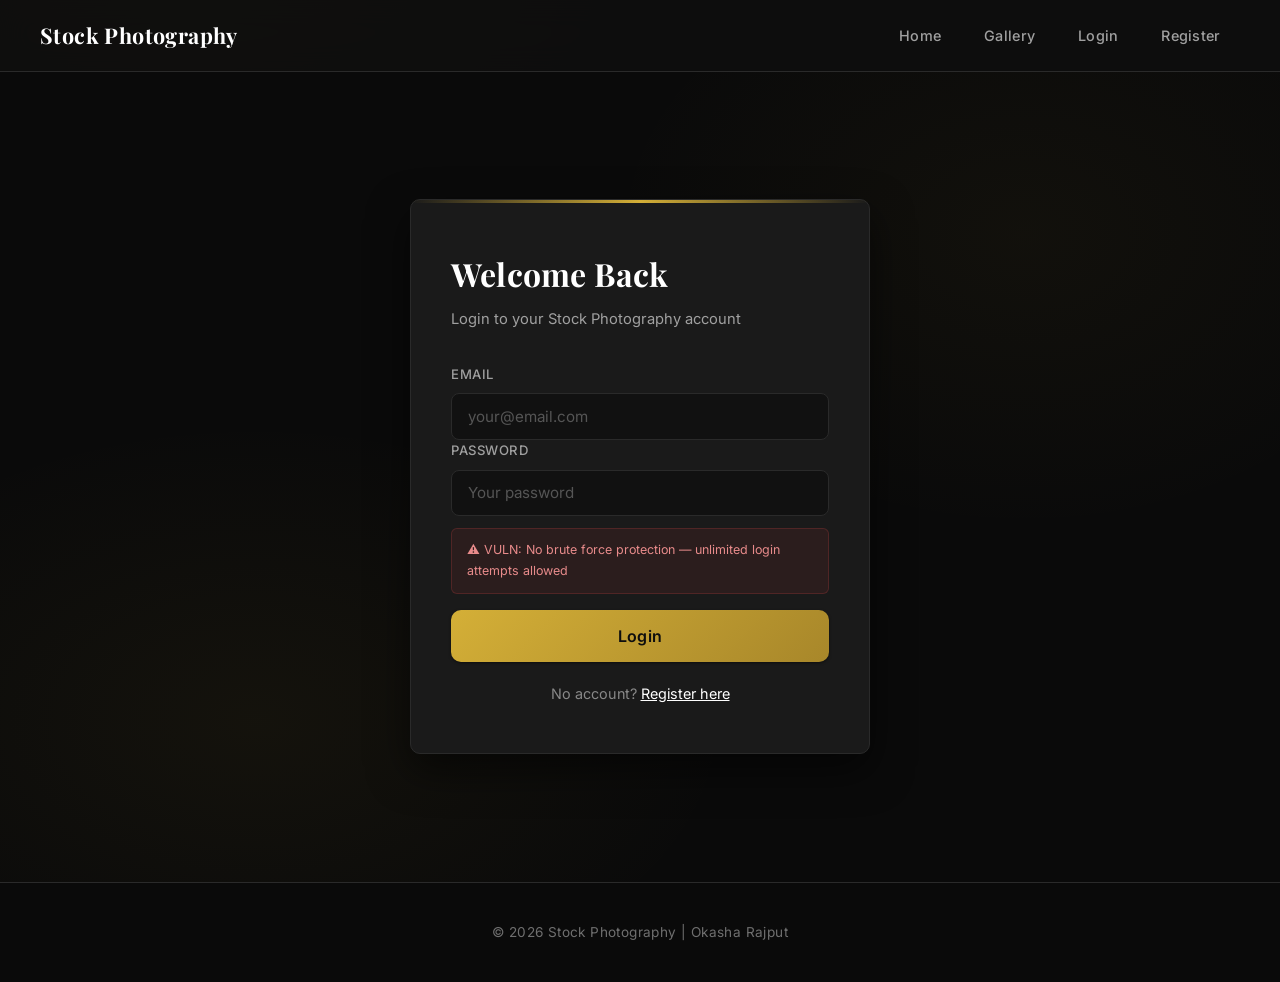
<file: pages/login.html>
<!DOCTYPE html>
<html lang="en">

<head>
  <meta charset="UTF-8" />
  <meta name="viewport" content="width=device-width, initial-scale=1.0" />
  <title>Stock Photography | Login</title>
  <meta name="theme-color" content="#0e0e0e" />
  <link rel="stylesheet" href="../css/style.css" />
  <link rel="preconnect" href="https://fonts.googleapis.com">
  <link rel="preconnect" href="https://fonts.gstatic.com" crossorigin>
  <link href="https://fonts.googleapis.com/css2?family=Inter:wght@400;500;600;700&family=Playfair+Display:wght@600;700;800&display=swap" rel="stylesheet">
</head>

<body>

  <nav class="navbar">
    <a href="../index.html" class="logo">
      Stock Photography 
    </a>
    <ul class="nav-links">
      <li><a href="../index.html">Home</a></li>
      <li><a href="gallery.html">Gallery</a></li>
      <li><a href="login.html">Login</a></li>
      <li><a href="register.html">Register</a></li>
    </ul>
  </nav>

  <div class="auth-page">
    <div class="auth-box">
      <h2>Welcome Back</h2>
      <p class="sub">Login to your Stock Photography account</p>

      <div class="form-group">
        <label>Email</label>
        <input type="text" id="lEmail" placeholder="your@email.com" onkeydown="if(event.key==='Enter') doLogin()" />
      </div>

      <div class="form-group">
        <label>Password</label>
        <input type="password" id="lPass" placeholder="Your password" onkeydown="if(event.key==='Enter') doLogin()" />
      </div>

      <!-- VULN: No lockout after failed attempts -->
      <div class="vuln-note" style="margin-bottom:16px;">
        ⚠️ VULN: No brute force protection — unlimited login attempts allowed
      </div>

      <button class="btn-buy" onclick="doLogin()">Login</button>

      <div id="loginMsg" style="margin-top:16px;"></div>

      <p style="color:#888; margin-top:20px; text-align:center; font-size:0.9rem;">
        No account?
        <a href="register.html" style="color:#fff;">Register here</a>
      </p>

      <!-- VULN: Credentials visible in source -->
      <!-- test accounts: admin@okasha.com / admin123 | user@okasha.com / 1234 -->
    </div>
  </div>

  <footer class="footer">
    <p>© 2026 Stock Photography  | Okasha Rajput</p>
  </footer>

  <script src="../js/main.js" defer></script>
</body>

</html>
</file>
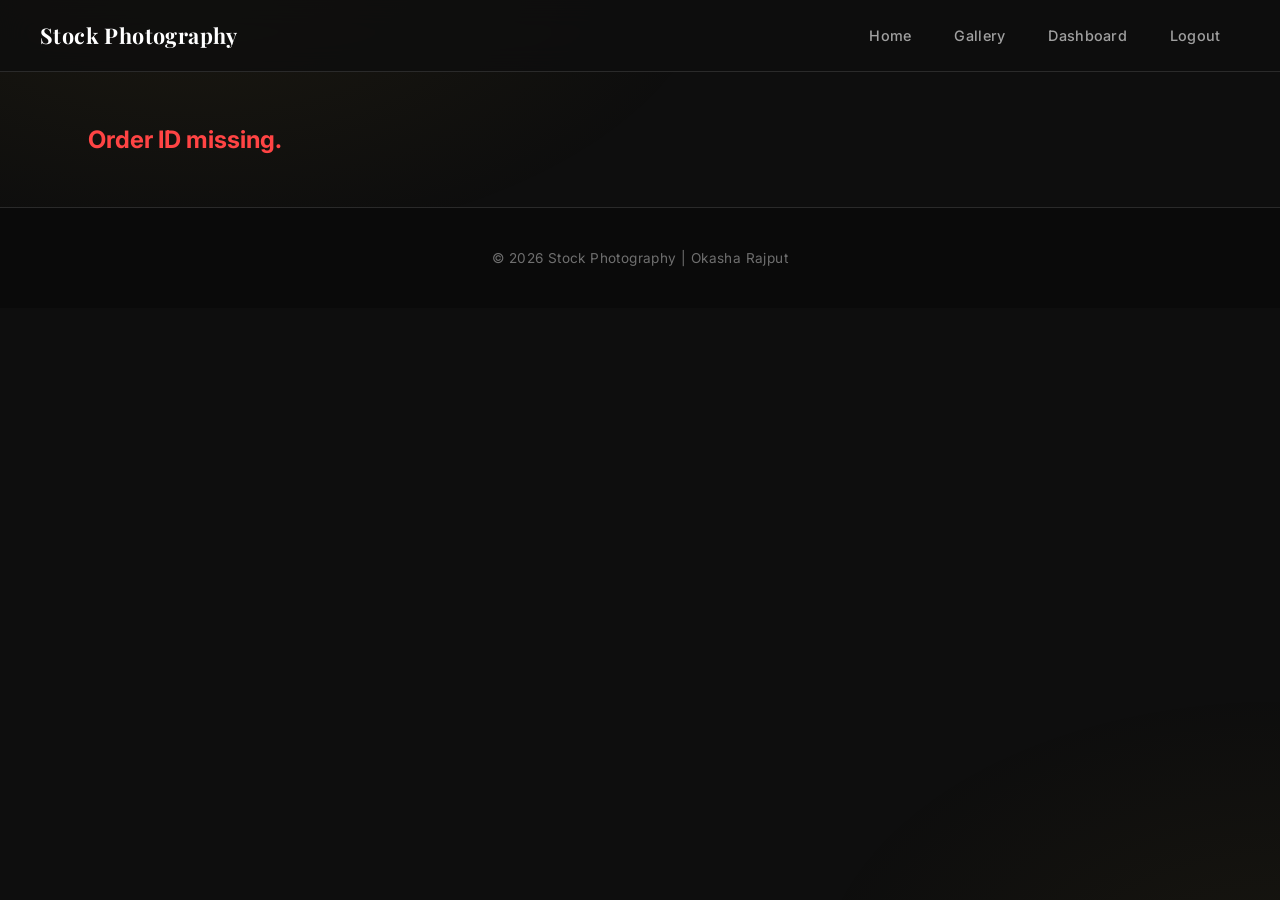
<file: pages/order-detail.html>
<!DOCTYPE html>
<html lang="en">
<head>
  <meta charset="UTF-8"/>
  <meta name="viewport" content="width=device-width, initial-scale=1.0"/>
  <title>Stock Photography | Order Detail</title>
  <meta name="theme-color" content="#0e0e0e"/>
  <link rel="stylesheet" href="../css/style.css"/>
  <link rel="preconnect" href="https://fonts.googleapis.com">
  <link rel="preconnect" href="https://fonts.gstatic.com" crossorigin>
  <link href="https://fonts.googleapis.com/css2?family=Inter:wght@400;500;600;700&family=Playfair+Display:wght@600;700;800&display=swap" rel="stylesheet">
</head>
<body>

  <nav class="navbar">
    <a href="../index.html" class="logo">
      Stock Photography
    </a>
    <ul class="nav-links">
      <li><a href="../index.html">Home</a></li>
      <li><a href="gallery.html">Gallery</a></li>
      <li><a href="dashboard.html">Dashboard</a></li>
      <li><a href="#" onclick="doLogout()">Logout</a></li>
    </ul>
  </nav>

  <div class="dashboard-container" id="orderDetailContainer">
    <div class="dash-header">
      <h1>Order Details</h1>
      <p id="orderIdDisplay">Order #—</p>
    </div>

    <div class="dash-section">
      <h2>Order Information</h2>
      <div id="orderInfo" class="info-box">
        <p><strong>Buyer Name:</strong> <span id="detailBuyer">—</span></p>
        <p><strong>Phone:</strong> <span id="detailPhone">—</span></p>
        <p><strong>Address:</strong> <span id="detailAddress">—</span></p>
        <p><strong>Plan / Sketch:</strong> <span id="detailPlan">—</span></p>
        <p><strong>Amount:</strong> <span id="detailAmount">—</span></p>
        <p><strong>Payment Method:</strong> <span id="detailPayment">—</span></p>
        <p><strong>Status:</strong> <span id="detailStatus">—</span></p>
        <p><strong>Notes:</strong> <span id="detailNotes">—</span></p>
        <p><strong>Uploaded Photo:</strong> <span id="detailPhoto">—</span></p>
      </div>
    </div>
  </div>

  <footer class="footer">
    <p>© 2026 Stock Photography | Okasha Rajput</p>
  </footer>

  <script src="../js/main.js" defer></script>
</body>
</html>
</file>
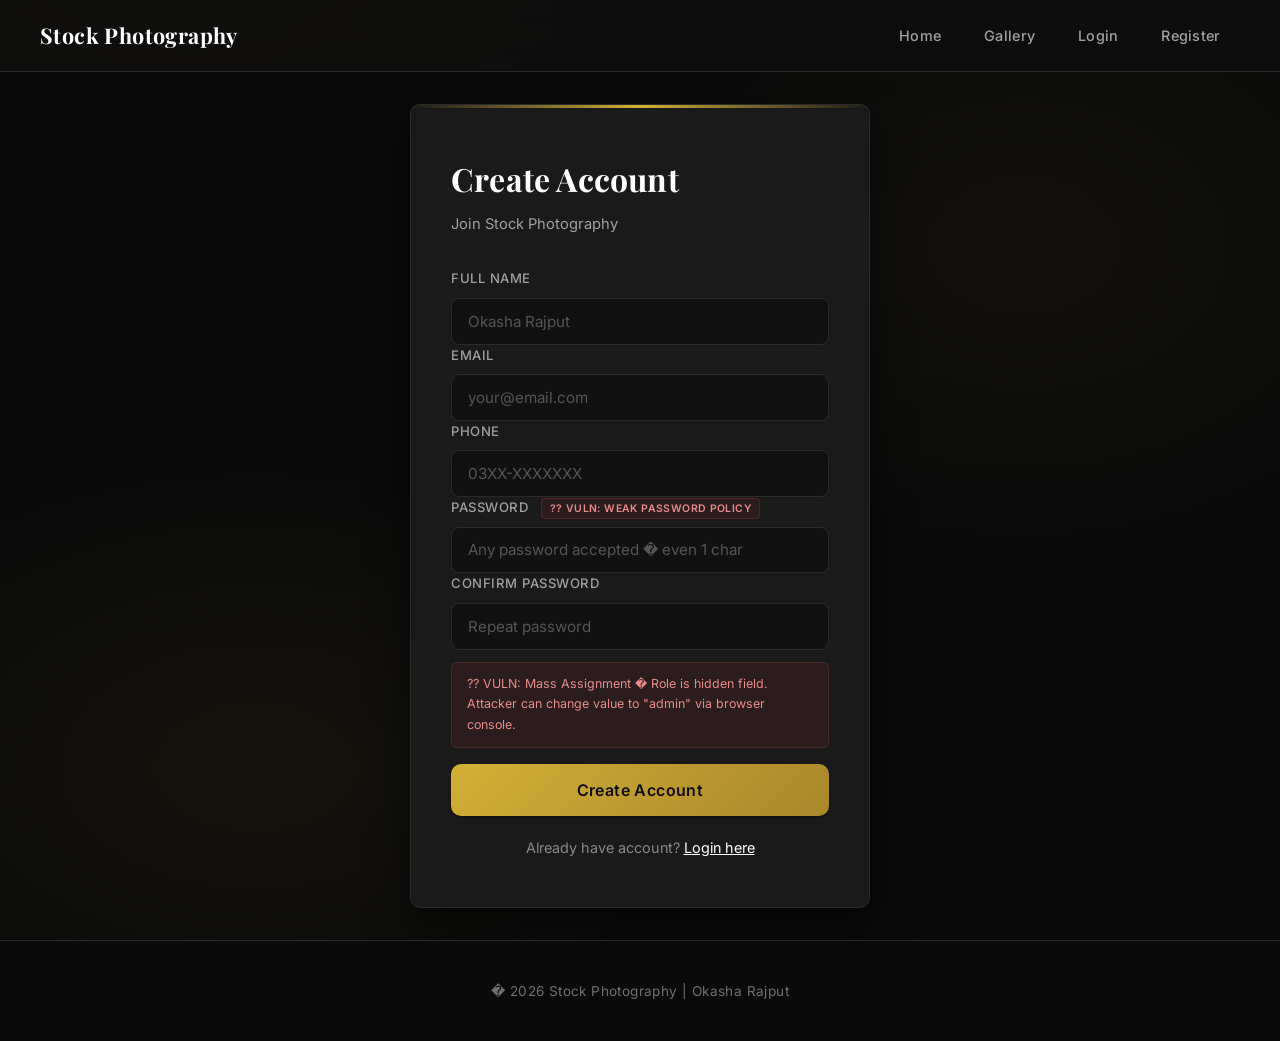
<file: pages/register.html>
<!DOCTYPE html>
<html lang="en">
<head>
  <meta charset="UTF-8"/>
  <meta name="viewport" content="width=device-width, initial-scale=1.0"/>
  <title>Stock Photography | Register</title>
  <meta name="theme-color" content="#0e0e0e"/>
  <link rel="stylesheet" href="../css/style.css"/>
  <link rel="preconnect" href="https://fonts.googleapis.com">
  <link rel="preconnect" href="https://fonts.gstatic.com" crossorigin>
  <link href="https://fonts.googleapis.com/css2?family=Inter:wght@400;500;600;700&family=Playfair+Display:wght@600;700;800&display=swap" rel="stylesheet">
</head>
<body>

  <nav class="navbar">
    <a href="../index.html" class="logo">
      Stock Photography
    </a>
    <ul class="nav-links">
      <li><a href="../index.html">Home</a></li>
      <li><a href="gallery.html">Gallery</a></li>
      <li><a href="login.html">Login</a></li>
      <li><a href="register.html">Register</a></li>
    </ul>
  </nav>

  <div class="auth-page">
    <div class="auth-box">
      <h2>Create Account</h2>
      <p class="sub">Join Stock Photography</p>

      <div class="form-group">
        <label>Full Name</label>
        <input type="text" id="rName" placeholder="Okasha Rajput"/>
      </div>

      <div class="form-group">
        <label>Email</label>
        <input type="text" id="rEmail" placeholder="your@email.com"/>
      </div>

      <div class="form-group">
        <label>Phone</label>
        <input type="text" id="rPhone" placeholder="03XX-XXXXXXX"/>
      </div>

      <!-- VULN: Weak password policy � accepts 1 char -->
      <div class="form-group">
        <label>Password
          <span class="vuln-tag">?? VULN: Weak Password Policy</span>
        </label>
        <input type="password" id="rPass" placeholder="Any password accepted � even 1 char"/>
      </div>

      <div class="form-group">
        <label>Confirm Password</label>
        <input type="password" id="rPass2" placeholder="Repeat password"/>
      </div>

      <!-- VULN: Role is hidden but still sent in POST request � attacker can modify via console -->
      <input type="hidden" id="rRole" value="user"/>
      <p class="vuln-note" style="margin-bottom:16px;">
        ?? VULN: Mass Assignment � Role is hidden field. Attacker can change value to "admin" via browser console.
      </p>

      <button class="btn-buy" onclick="doRegister()">Create Account</button>

      <div id="regMsg" style="margin-top:16px;"></div>

      <p style="color:#888; margin-top:20px; text-align:center; font-size:0.9rem;">
        Already have account?
        <a href="login.html" style="color:#fff;">Login here</a>
      </p>
    </div>
  </div>

  <footer class="footer">
    <p>� 2026 Stock Photography | Okasha Rajput</p>
  </footer>

<script src="../js/main.js" defer></script>
</body>
</html>
</file>
<file: css/style.css>
/* ============================================================
   STOCK PHOTOGRAPHY — PREMIUM DARK & GOLD THEME
   Deep matte black, warm gold accents, elegant serif headlines.
   Pure CSS re-theme. All class names preserved so every page
   and every JS-rendered component keeps working untouched.
   ============================================================ */

/* ---------- PALETTE ----------
   Background:   #0E0E0E  (matte black)
   Surface:      #1A1A1A / #222222  (charcoal cards)
   Border:       #2A2A2A
   Gold:         #D4AF37  (accent), #C5A059 (light), #8C6D1F (deep shadow)
   Text:         #FFFFFF  (headings), #A0A0A0 (muted body)
--------------------------------------------------------------- */

/* ---------- GLOBAL RESET & TOKENS ---------- */
* {
  margin: 0;
  padding: 0;
  box-sizing: border-box;
}

:root {
  --bg: #0e0e0e;
  --surface: #1a1a1a;
  --surface-2: #222222;
  --surface-3: #2a2a2a;
  --border: #2a2a2a;
  --border-gold: rgba(212, 175, 55, 0.45);

  --gold: #d4af37;
  --gold-light: #e6c968;
  --gold-deep: #a8872a;
  --gold-muted: #c5a059;

  --text: #ffffff;
  --muted: #a0a0a0;
  --muted-2: #6f6f6f;

  --shadow-sm: 0 1px 3px rgba(0, 0, 0, 0.5);
  --shadow-md: 0 8px 24px rgba(0, 0, 0, 0.45);
  --shadow-lg: 0 16px 40px rgba(0, 0, 0, 0.55);
  --glow-gold: 0 0 22px rgba(212, 175, 55, 0.28);

  --font-sans: 'Inter', -apple-system, BlinkMacSystemFont, 'Segoe UI', Roboto, sans-serif;
  --font-serif: 'Playfair Display', Georgia, 'Times New Roman', serif;
}

html {
  scroll-behavior: smooth;
}

body {
  font-family: var(--font-sans);
  background: var(--bg);
  color: var(--text);
  line-height: 1.65;
  overflow-x: hidden;
  -webkit-font-smoothing: antialiased;
}

/* Subtle ambient gold glow behind the whole page */
body::before {
  content: '';
  position: fixed;
  inset: 0;
  background:
    radial-gradient(900px 500px at 15% -5%, rgba(212, 175, 55, 0.07), transparent 60%),
    radial-gradient(800px 500px at 100% 110%, rgba(212, 175, 55, 0.05), transparent 60%);
  pointer-events: none;
  z-index: -1;
}

::selection {
  background: var(--gold);
  color: #0e0e0e;
}

/* Scrollbar (WebKit) */
::-webkit-scrollbar {
  width: 10px;
}
::-webkit-scrollbar-track {
  background: var(--bg);
}
::-webkit-scrollbar-thumb {
  background: var(--surface-3);
  border-radius: 5px;
}
::-webkit-scrollbar-thumb:hover {
  background: var(--gold-deep);
}

img {
  max-width: 100%;
  height: auto;
  display: block;
}

/* ============================================================
   1) NAVBAR
   ============================================================ */
.navbar {
  display: flex;
  justify-content: space-between;
  align-items: center;
  padding: 1.1rem 2.5rem;
  background: rgba(14, 14, 14, 0.82);
  backdrop-filter: blur(14px);
  -webkit-backdrop-filter: blur(14px);
  border-bottom: 1px solid var(--border);
  position: sticky;
  top: 0;
  z-index: 1000;
}

.logo {
  font-family: var(--font-serif);
  font-size: 1.35rem;
  font-weight: 700;
  letter-spacing: 0.4px;
  text-decoration: none;
  color: var(--text);
  display: inline-flex;
  align-items: center;
  gap: 0.6rem;
  transition: color 0.3s ease;
}

.logo:hover {
  color: var(--gold);
}

.logo img {
  width: 36px;
  height: 36px;
  border-radius: 50%;
  object-fit: cover;
  border: 2px solid var(--gold);
  box-shadow: var(--glow-gold);
  flex-shrink: 0;
}

.nav-links {
  list-style: none;
  display: flex;
  gap: 0.25rem;
  align-items: center;
}

.nav-links a {
  color: var(--muted);
  text-decoration: none;
  font-size: 0.9rem;
  font-weight: 500;
  letter-spacing: 0.3px;
  padding: 0.55rem 1.15rem;
  border-radius: 999px;
  border: 1px solid transparent;
  transition: all 0.25s ease;
}

.nav-links a:hover {
  color: var(--text);
  border-color: var(--border-gold);
  background: rgba(212, 175, 55, 0.06);
}

/* ============================================================
   2) BUTTONS
   ============================================================ */
.btn,
.btn-buy,
.btn-plan,
.btn-small {
  font-family: var(--font-sans);
  background: linear-gradient(135deg, var(--gold) 0%, var(--gold-deep) 100%);
  color: #0e0e0e;
  font-weight: 600;
  border: none;
  cursor: pointer;
  text-decoration: none;
  letter-spacing: 0.4px;
  transition: all 0.25s ease;
  box-shadow: var(--shadow-sm);
  position: relative;
}

.btn {
  padding: 0.85rem 2rem;
  border-radius: 10px;
  margin-right: 0.75rem;
  font-size: 0.95rem;
}

.btn:hover {
  transform: translateY(-2px);
  box-shadow: 0 6px 20px rgba(212, 175, 55, 0.35);
  background: linear-gradient(135deg, var(--gold-light) 0%, var(--gold) 100%);
}

.btn:active {
  transform: translateY(0);
}

/* Outline button — gold ring, transparent fill */
.btn-outline {
  border: 1.5px solid var(--gold);
  background: transparent;
  color: var(--gold);
  padding: 0.8rem 2rem;
  border-radius: 10px;
  font-weight: 500;
  letter-spacing: 0.4px;
  text-decoration: none;
  cursor: pointer;
  transition: all 0.25s ease;
}

.btn-outline:hover {
  background: rgba(212, 175, 55, 0.1);
  color: var(--gold-light);
  box-shadow: var(--glow-gold);
  transform: translateY(-2px);
}

.btn-small {
  padding: 0.5rem 1rem;
  border-radius: 8px;
  font-size: 0.8rem;
  display: inline-block;
  box-shadow: var(--shadow-sm);
}

.btn-small:hover {
  transform: translateY(-1px);
  box-shadow: var(--glow-gold);
}

.btn-buy {
  padding: 1rem;
  border-radius: 10px;
  font-size: 1rem;
  width: 100%;
}

.btn-buy:hover {
  transform: translateY(-2px);
  box-shadow: 0 8px 24px rgba(212, 175, 55, 0.4);
}

.btn-plan {
  width: 100%;
  padding: 0.75rem;
  border-radius: 8px;
  font-size: 0.9rem;
}

.btn-plan:hover {
  transform: translateY(-1px);
  box-shadow: var(--glow-gold);
}

/* ============================================================
   3) FOOTER
   ============================================================ */
.footer {
  padding: 2.4rem 3rem;
  text-align: center;
  color: var(--muted-2);
  font-size: 0.85rem;
  border-top: 1px solid var(--border);
  background: #0a0a0a;
  letter-spacing: 0.4px;
}

/* ============================================================
   4) HERO
   ============================================================ */
.hero {
  min-height: 92vh;
  display: flex;
  align-items: center;
  justify-content: center;
  text-align: center;
  padding: 5rem 2rem;
  position: relative;
  overflow: hidden;
  background:
    radial-gradient(1000px 600px at 85% 20%, rgba(212, 175, 55, 0.06), transparent 60%),
    linear-gradient(180deg, #0e0e0e 0%, #141414 100%);
}

.hero--split {
  text-align: left;
}

.hero-inner {
  position: relative;
  z-index: 1;
  width: 100%;
  max-width: 1400px;
  margin: 0 auto;
  display: grid;
  grid-template-columns: 1fr 1fr;
  gap: 3.5rem;
  align-items: center;
}

.hero-media {
  position: relative;
  min-height: 420px;
}

/* thin gold frame around hero art */
.hero-photo {
  width: 100%;
  max-height: 520px;
  object-fit: cover;
  border-radius: 4px;
  border: 1px solid var(--border);
  box-shadow: var(--shadow-lg);
  filter: saturate(0.85) contrast(1.05);
  transition: box-shadow 0.3s ease;
}

.hero-media:hover .hero-photo {
  box-shadow: var(--shadow-lg), var(--glow-gold);
}

.hero-photo--secondary {
  position: absolute;
  right: -1.5rem;
  bottom: -1.5rem;
  width: 45%;
  max-height: 220px;
  border: 3px solid var(--bg);
  box-shadow: var(--shadow-md);
}

.hero::after {
  content: '';
  position: absolute;
  inset: 0;
  background:
    linear-gradient(rgba(14, 14, 14, 0.5), rgba(14, 14, 14, 0.78)),
    url('../images/Photography/james-foulk-HJF7mZKscMs-unsplash.jpg') center/cover no-repeat;
  opacity: 0.12;
  z-index: 0;
}

.hero-content {
  position: relative;
  z-index: 1;
  max-width: 800px;
}

.hero-content h1 {
  font-family: var(--font-serif);
  font-size: 4rem;
  font-weight: 800;
  line-height: 1.08;
  color: var(--text);
  letter-spacing: -0.5px;
  margin-bottom: 1.6rem;
  animation: fadeInUp 0.9s ease both;
}

.hero-content h1 br {
  display: block;
}

/* gold serif accent on part of the headline */
.hero-content h1 em,
.hero-content h1 .accent {
  font-style: normal;
  color: var(--gold);
}

.hero-content p {
  color: var(--muted);
  font-size: 1.25rem;
  margin-bottom: 2.6rem;
  animation: fadeInUp 0.9s ease 0.15s both;
}

@keyframes fadeInUp {
  from {
    opacity: 0;
    transform: translateY(30px);
  }
  to {
    opacity: 1;
    transform: translateY(0);
  }
}

/* ============================================================
   5) FEATURED / SKETCH GRID
   ============================================================ */
.featured {
  padding: 5.5rem 3rem;
  text-align: center;
  content-visibility: auto;
  contain-intrinsic-size: auto 900px;
}

.featured h2,
.page-header h1 {
  font-family: var(--font-serif);
  color: var(--text);
  letter-spacing: 0.2px;
}

.featured h2 {
  font-size: 2.5rem;
  font-weight: 700;
  margin-bottom: 1rem;
  position: relative;
  display: inline-block;
}

/* thin gold underline */
.featured h2::after {
  content: '';
  position: absolute;
  bottom: -12px;
  left: 50%;
  transform: translateX(-50%);
  width: 64px;
  height: 3px;
  background: linear-gradient(90deg, var(--gold), var(--gold-deep));
  border-radius: 2px;
}

.sketch-grid {
  display: grid;
  grid-template-columns: repeat(auto-fit, minmax(300px, 1fr));
  gap: 1.8rem;
  max-width: 1400px;
  margin: 0 auto;
}

.sketch-card {
  background: var(--surface);
  border: 1px solid var(--border);
  border-radius: 6px;
  overflow: hidden;
  transition: all 0.3s cubic-bezier(0.4, 0, 0.2, 1);
  position: relative;
}

.sketch-card:hover {
  transform: translateY(-6px);
  border-color: var(--border-gold);
  box-shadow: var(--shadow-lg), var(--glow-gold);
}

.sketch-img {
  height: 280px;
  background: var(--surface-2);
  aspect-ratio: 4 / 3;
  display: flex;
  align-items: center;
  justify-content: center;
  position: relative;
  overflow: hidden;
}

.sketch-img img {
  width: 100%;
  height: 100%;
  object-fit: cover;
  filter: saturate(0.9);
  transition: transform 0.55s cubic-bezier(0.4, 0, 0.2, 1), filter 0.3s ease;
}

.sketch-card:hover .sketch-img img {
  transform: scale(1.06);
  filter: saturate(1.05);
}

/* gold top edge accent on hover */
.sketch-card::before {
  content: '';
  position: absolute;
  top: 0;
  left: 0;
  right: 0;
  height: 3px;
  background: linear-gradient(90deg, transparent, var(--gold), transparent);
  opacity: 0;
  transition: opacity 0.3s ease;
  z-index: 2;
}

.sketch-card:hover::before {
  opacity: 1;
}

.sketch-info {
  padding: 1.4rem 1.5rem 1.6rem;
  text-align: left;
  position: relative;
  z-index: 1;
}

.sketch-info h3 {
  color: var(--text);
  font-family: var(--font-serif);
  font-size: 1.3rem;
  font-weight: 600;
  margin-bottom: 0.35rem;
  letter-spacing: 0.2px;
}

.artist {
  color: var(--muted);
  font-size: 0.82rem;
  margin-bottom: 0.9rem;
  font-weight: 400;
  letter-spacing: 0.3px;
}

.price {
  color: var(--gold);
  font-size: 1.4rem;
  font-weight: 700;
  margin-bottom: 1rem;
  letter-spacing: 0.2px;
}

/* ============================================================
   6) CUSTOM BANNER
   ============================================================ */
.custom-banner {
  padding: 5rem 3rem;
  text-align: center;
  background:
    radial-gradient(700px 300px at 50% 0%, rgba(212, 175, 55, 0.08), transparent 70%),
    #0a0a0a;
  border-top: 1px solid var(--border);
  border-bottom: 1px solid var(--border);
  position: relative;
  overflow: hidden;
  content-visibility: auto;
  contain-intrinsic-size: auto 320px;
}

.custom-banner h2 {
  font-family: var(--font-serif);
  font-size: 2.4rem;
  color: var(--text);
  font-weight: 700;
  margin-bottom: 0.8rem;
  letter-spacing: 0.2px;
}

.custom-banner p {
  color: var(--muted);
  margin-bottom: 2rem;
  font-size: 1.05rem;
}

/* ============================================================
   7) PAGE HEADER
   ============================================================ */
.page-header {
  padding: 5rem 3rem 2.5rem;
  text-align: center;
  border-bottom: 1px solid var(--border);
  position: relative;
  overflow: hidden;
  background:
    linear-gradient(rgba(14, 14, 14, 0.85), rgba(14, 14, 14, 0.94)),
    url('../images/Photography/ricardo-diaz-eiYAPgqbk3A-unsplash.jpg') center/cover no-repeat;
}

.page-header h1 {
  font-size: 3rem;
  margin-bottom: 0.6rem;
  position: relative;
}

.page-header p {
  color: var(--muted);
  font-size: 1.05rem;
  position: relative;
  letter-spacing: 0.3px;
}

/* ============================================================
   8) GALLERY FILTERS
   ============================================================ */
.filter-bar {
  display: flex;
  justify-content: center;
  gap: 0.6rem;
  padding: 2.4rem 3rem 2.6rem;
  flex-wrap: wrap;
}

.filter-btn {
  padding: 0.6rem 1.4rem;
  background: var(--surface);
  border: 1px solid var(--border);
  color: var(--muted);
  border-radius: 999px;
  cursor: pointer;
  font-size: 0.85rem;
  font-weight: 500;
  letter-spacing: 0.3px;
  transition: all 0.25s ease;
}

.filter-btn:hover {
  border-color: var(--border-gold);
  color: var(--text);
}

.filter-btn.active {
  background: linear-gradient(135deg, var(--gold) 0%, var(--gold-deep) 100%);
  color: #0e0e0e;
  border-color: transparent;
  font-weight: 600;
  box-shadow: 0 4px 16px rgba(212, 175, 55, 0.3);
}

/* ============================================================
   9) GALLERY SECTION / GRID
   ============================================================ */
.gallery-section {
  padding: 0 3rem 5rem;
  content-visibility: auto;
  contain-intrinsic-size: auto 1400px;
}

/* ============================================================
   10) DETAIL PAGE
   ============================================================ */
.detail-container {
  display: grid;
  grid-template-columns: 1.2fr 0.8fr;
  gap: 3rem;
  padding: 4.5rem 3rem;
  max-width: 1400px;
  margin: 0 auto;
}

.detail-image img {
  width: 100%;
  border-radius: 6px;
  border: 1px solid var(--border);
  box-shadow: var(--shadow-md);
}

.detail-info h1 {
  font-family: var(--font-serif);
  font-size: 2.5rem;
  color: var(--text);
  margin-bottom: 0.5rem;
  font-weight: 700;
  letter-spacing: 0.2px;
}

.detail-desc {
  color: var(--muted);
  line-height: 1.8;
  margin: 1.5rem 0 2rem;
  font-size: 1rem;
}

.price-box {
  background: linear-gradient(180deg, var(--surface) 0%, var(--surface-2) 100%);
  border: 1px solid var(--border-gold);
  border-radius: 8px;
  padding: 1.6rem 1.8rem;
  margin-bottom: 2rem;
  box-shadow: var(--shadow-sm);
}

.detail-price {
  font-size: 2.5rem;
  font-weight: 700;
  color: var(--gold);
  margin-bottom: 0.4rem;
  letter-spacing: 0.3px;
}

/* ============================================================
   11) FORMS
   ============================================================ */
.form-group {
  display: flex;
  flex-direction: column;
  gap: 0.5rem;
}

.form-group label {
  color: var(--muted);
  font-size: 0.82rem;
  font-weight: 500;
  letter-spacing: 0.5px;
  text-transform: uppercase;
}

.form-group input,
.form-group select,
.form-group textarea {
  padding: 0.8rem 1rem;
  background: #111111;
  border: 1px solid var(--border);
  border-radius: 8px;
  color: var(--text);
  font-size: 0.95rem;
  font-family: var(--font-sans);
  outline: none;
  transition: border-color 0.25s ease, box-shadow 0.25s ease;
}

.form-group input::placeholder {
  color: #555;
}

.form-group input:focus,
.form-group textarea:focus,
.form-group select:focus {
  border-color: var(--gold);
  box-shadow: 0 0 0 3px rgba(212, 175, 55, 0.15);
}

.form-group textarea {
  height: 110px;
  resize: vertical;
}

.buy-form {
  display: flex;
  flex-direction: column;
  gap: 1.2rem;
}

.success-box {
  background: rgba(212, 175, 55, 0.1);
  border: 1px solid rgba(212, 175, 55, 0.4);
  border-radius: 8px;
  padding: 1.25rem;
  color: var(--gold-light);
  line-height: 1.8;
  font-weight: 500;
}

/* ============================================================
   12) AUTH PAGES (LOGIN / REGISTER / CHANGE PASSWORD)
   ============================================================ */
.auth-page {
  min-height: 90vh;
  display: flex;
  align-items: center;
  justify-content: center;
  padding: 2rem 1.5rem;
  position: relative;
  overflow: hidden;
  background:
    radial-gradient(800px 500px at 20% 80%, rgba(212, 175, 55, 0.05), transparent 60%),
    radial-gradient(700px 500px at 80% 20%, rgba(212, 175, 55, 0.04), transparent 60%),
    #0a0a0a;
}

.auth-box {
  background: var(--surface);
  border: 1px solid var(--border);
  border-radius: 10px;
  padding: 3rem 2.5rem;
  width: 100%;
  max-width: 460px;
  box-shadow: var(--shadow-lg);
  position: relative;
  z-index: 1;
}

.auth-box::before {
  content: '';
  position: absolute;
  top: 0;
  left: 0;
  right: 0;
  height: 3px;
  background: linear-gradient(90deg, transparent, var(--gold), transparent);
  border-radius: 10px 10px 0 0;
}

.auth-box h2 {
  font-family: var(--font-serif);
  color: var(--text);
  margin-bottom: 0.4rem;
  font-size: 2rem;
  font-weight: 700;
  letter-spacing: 0.2px;
}

.sub {
  color: var(--muted);
  margin-bottom: 2rem;
  font-size: 0.92rem;
}

/* ============================================================
   13) DASHBOARD
   ============================================================ */
.dashboard-container {
  max-width: 1200px;
  margin: 0 auto;
  padding: 3rem;
}

.dash-header {
  margin-bottom: 3rem;
}

.dash-header h1 {
  font-family: var(--font-serif);
  color: var(--text);
  margin-bottom: 0.5rem;
  font-size: 2.5rem;
  font-weight: 700;
  letter-spacing: 0.2px;
}

.dash-header p {
  color: var(--muted);
  font-size: 1.05rem;
}

.dash-section {
  background: var(--surface);
  border: 1px solid var(--border);
  border-radius: 8px;
  padding: 2rem;
  margin-bottom: 2rem;
  transition: border-color 0.3s ease;
  content-visibility: auto;
  contain-intrinsic-size: auto 600px;
}

.dash-section:hover {
  border-color: var(--border-gold);
}

.dash-section h2 {
  color: var(--text);
  font-family: var(--font-serif);
  margin-bottom: 1.5rem;
  font-size: 1.4rem;
  font-weight: 600;
}

/* Tables */
.dash-table {
  width: 100%;
  border-collapse: collapse;
}

.dash-table th {
  background: #141414;
  color: var(--gold-muted);
  padding: 0.9rem 1.1rem;
  text-align: left;
  font-size: 0.75rem;
  font-weight: 600;
  text-transform: uppercase;
  letter-spacing: 0.6px;
  border-bottom: 1px solid var(--border);
}

.dash-table td {
  padding: 0.9rem 1.1rem;
  border-bottom: 1px solid var(--border);
  color: var(--text);
  font-size: 0.88rem;
}

.dash-table tr:last-child td {
  border-bottom: none;
}

.dash-table tr:hover td {
  background: rgba(212, 175, 55, 0.05);
}

/* Badges */
.badge {
  padding: 0.28rem 0.7rem;
  border-radius: 999px;
  font-size: 0.7rem;
  font-weight: 600;
  text-transform: uppercase;
  letter-spacing: 0.5px;
}

.badge.pending {
  background: rgba(212, 175, 55, 0.14);
  color: var(--gold);
  border: 1px solid rgba(212, 175, 55, 0.35);
}

.badge.done {
  background: rgba(39, 174, 96, 0.14);
  color: #7ee2a8;
  border: 1px solid rgba(39, 174, 96, 0.35);
}

.badge.admin {
  background: rgba(212, 175, 55, 0.16);
  color: var(--gold-light);
  border: 1px solid rgba(212, 175, 55, 0.5);
}

.badge.user {
  background: rgba(255, 255, 255, 0.05);
  color: var(--muted);
  border: 1px solid var(--border);
}

.info-box {
  background: #111111;
  border: 1px solid var(--border);
  border-radius: 8px;
  padding: 1.5rem;
  display: flex;
  flex-direction: column;
  gap: 0.75rem;
}

.info-box p {
  color: var(--muted);
  font-size: 0.9rem;
  font-weight: 400;
}

.info-box strong {
  color: var(--text);
}

/* ============================================================
   14) ADMIN PANEL
   ============================================================ */
.admin-container {
  max-width: 1200px;
  margin: 0 auto;
  padding: 3rem 3rem 5rem;
}

.admin-container h1 {
  color: var(--text);
  font-family: var(--font-serif);
  margin-bottom: 2rem;
  font-size: 2.5rem;
  font-weight: 700;
  letter-spacing: 0.2px;
}

.admin-stats {
  display: grid;
  grid-template-columns: repeat(auto-fit, minmax(220px, 1fr));
  gap: 1.5rem;
  margin-bottom: 3rem;
  content-visibility: auto;
  contain-intrinsic-size: auto 160px;
}

.admin-stat {
  background: var(--surface);
  border: 1px solid var(--border);
  border-radius: 8px;
  padding: 2rem;
  text-align: center;
  transition: all 0.3s ease;
  cursor: pointer;
}

.admin-stat:hover {
  border-color: var(--border-gold);
  transform: translateY(-4px);
  box-shadow: var(--glow-gold);
}

.admin-stat h3 {
  color: var(--gold);
  font-size: 2rem;
  margin-bottom: 0.4rem;
  font-weight: 700;
}

.admin-stat p {
  color: var(--muted);
  font-size: 0.8rem;
  font-weight: 500;
  text-transform: uppercase;
  letter-spacing: 0.6px;
}

.admin-section {
  background: var(--surface);
  border: 1px solid var(--border);
  border-radius: 8px;
  padding: 2rem;
  margin-bottom: 2rem;
}

.admin-section h2 {
  color: var(--text);
  font-family: var(--font-serif);
  margin-bottom: 1.5rem;
  font-size: 1.4rem;
  font-weight: 600;
}

/* ============================================================
   15) CUSTOM ORDER — PRICING CARDS
   ============================================================ */
.order-container {
  max-width: 1200px;
  margin: 0 auto;
  padding: 3rem 3rem 5rem;
}

.pricing-cards {
  display: grid;
  grid-template-columns: repeat(auto-fit, minmax(280px, 1fr));
  gap: 1.5rem;
  margin-bottom: 3rem;
  content-visibility: auto;
  contain-intrinsic-size: auto 400px;
}

.price-card {
  background: var(--surface);
  border: 1px solid var(--border);
  border-radius: 8px;
  padding: 2.2rem 1.8rem;
  text-align: center;
  cursor: pointer;
  transition: all 0.3s cubic-bezier(0.4, 0, 0.2, 1);
  position: relative;
  overflow: hidden;
}

.price-card::before {
  content: '';
  position: absolute;
  top: 0;
  left: 0;
  right: 0;
  height: 3px;
  background: linear-gradient(90deg, transparent, var(--gold), transparent);
  opacity: 0;
  transition: opacity 0.3s ease;
}

.price-card:hover {
  border-color: var(--border-gold);
  transform: translateY(-6px);
  box-shadow: var(--shadow-lg), var(--glow-gold);
}

.price-card:hover::before {
  opacity: 1;
}

.price-card h3 {
  color: var(--text);
  font-family: var(--font-serif);
  font-size: 1.6rem;
  margin-bottom: 0.8rem;
  font-weight: 600;
  position: relative;
  z-index: 1;
}

.card-price {
  font-size: 2.2rem;
  font-weight: 700;
  color: var(--gold);
  margin-bottom: 1.4rem;
  position: relative;
  z-index: 1;
}

.price-card ul {
  list-style: none;
  margin-bottom: 1.5rem;
  text-align: left;
  display: flex;
  flex-direction: column;
  gap: 0.7rem;
  position: relative;
  z-index: 1;
}

.price-card ul li {
  color: var(--muted);
  font-size: 0.88rem;
  padding-left: 1.3rem;
  position: relative;
}

.price-card ul li::before {
  content: '◆';
  position: absolute;
  left: 0;
  top: 0;
  color: var(--gold);
  font-size: 0.6rem;
}

.featured-plan {
  border-color: var(--border-gold);
  box-shadow: var(--shadow-md);
}

.order-form-box {
  background: var(--surface);
  border: 1px solid var(--border);
  border-radius: 8px;
  padding: 2.5rem;
  display: flex;
  flex-direction: column;
  gap: 1.4rem;
  box-shadow: var(--shadow-md);
}

.order-form-box h2 {
  color: var(--text);
  font-family: var(--font-serif);
  margin-bottom: 0.4rem;
  font-weight: 600;
  font-size: 1.75rem;
}

.active-plan {
  border-color: var(--gold) !important;
  box-shadow: var(--shadow-lg), var(--glow-gold) !important;
  transform: scale(1.02);
}

/* ============================================================
   16) VULNERABILITY NOTES / TAGS (redesigned but kept visible)
   ============================================================ */
.vuln-note {
  color: #e88b8b;
  font-size: 0.78rem;
  background: rgba(190, 60, 60, 0.1);
  border: 1px solid rgba(190, 60, 60, 0.25);
  padding: 0.7rem 0.95rem;
  border-radius: 6px;
  margin-top: 0.75rem;
  font-weight: 400;
}

.vuln-tag {
  color: #e88b8b;
  font-size: 0.65rem;
  background: rgba(190, 60, 60, 0.1);
  border: 1px solid rgba(190, 60, 60, 0.25);
  padding: 0.2rem 0.5rem;
  border-radius: 4px;
  margin-left: 0.5rem;
  font-weight: 600;
  text-transform: uppercase;
  letter-spacing: 0.4px;
  vertical-align: middle;
}

/* ============================================================
   17) DETAIL GALLERY (single / side-by-side / carousel)
   ============================================================ */
.gallery-side {
  display: flex;
  flex-direction: row;
  gap: 1rem;
  width: 100%;
}

.gallery-side .img-wrap {
  position: relative;
  flex: 1;
  min-width: 0;
}

.gallery-side img {
  width: 100%;
  max-height: 70vh;
  object-fit: contain;
  border-radius: 6px;
  border: 1px solid var(--border);
  cursor: pointer;
  display: block;
  transition: transform 0.3s ease;
}

.gallery-side img:hover {
  transform: scale(1.02);
  border-color: var(--border-gold);
}

.gallery-label {
  position: absolute;
  top: 12px;
  left: 12px;
  background: rgba(14, 14, 14, 0.88);
  color: var(--gold);
  padding: 0.35rem 0.85rem;
  border-radius: 6px;
  font-size: 0.7rem;
  font-weight: 600;
  z-index: 5;
  letter-spacing: 0.4px;
  border: 1px solid var(--border);
  text-transform: uppercase;
}

.gallery-carousel {
  position: relative;
  overflow: hidden;
  width: 100%;
  border-radius: 8px;
}

.gallery-carousel img {
  width: 100%;
  max-height: 70vh;
  object-fit: contain;
  border-radius: 8px;
  border: 1px solid var(--border);
  display: block;
}

.gallery-single {
  width: 100%;
  max-height: 70vh;
  object-fit: contain;
  border-radius: 8px;
  border: 1px solid var(--border);
  display: block;
  aspect-ratio: 3 / 2;
  transition: transform 0.3s ease;
}

.gallery-single:hover {
  transform: scale(1.01);
  border-color: var(--border-gold);
}

.gallery-dots {
  display: flex;
  justify-content: center;
  gap: 0.75rem;
  margin-top: 1.5rem;
}

.gallery-dot {
  width: 11px;
  height: 11px;
  border-radius: 50%;
  background: var(--surface-3);
  cursor: pointer;
  transition: all 0.25s ease;
  border: 1px solid var(--border);
}

.gallery-dot:hover {
  background: var(--gold-deep);
}

.gallery-dot.active {
  background: var(--gold);
  border-color: var(--gold);
  box-shadow: var(--glow-gold);
}

.gallery-arrow {
  position: absolute;
  top: 50%;
  transform: translateY(-50%);
  background: rgba(14, 14, 14, 0.85);
  color: var(--gold);
  border: 1px solid var(--border);
  padding: 0.9rem 1.1rem;
  cursor: pointer;
  font-size: 1.1rem;
  line-height: 1;
  border-radius: 50%;
  z-index: 10;
  transition: all 0.25s ease;
}

.gallery-arrow:hover {
  background: var(--gold);
  color: #0e0e0e;
  border-color: var(--gold);
  transform: translateY(-50%) scale(1.08);
}

.gallery-arrow.left {
  left: 1rem;
}
.gallery-arrow.right {
  right: 1rem;
}

/* ============================================================
   18) RESPONSIVE — TABLET
   ============================================================ */
@media (max-width: 900px) {
  .detail-container {
    grid-template-columns: 1fr;
    padding: 2.5rem 1.5rem;
  }

  .gallery-side {
    flex-direction: column;
  }

  .gallery-arrow {
    padding: 0.7rem 0.9rem;
    font-size: 0.95rem;
  }

  .gallery-arrow.left {
    left: 0.5rem;
  }

  .gallery-arrow.right {
    right: 0.5rem;
  }
}

/* ============================================================
   19) RESPONSIVE — MOBILE
   ============================================================ */
@media (max-width: 768px) {
  .navbar {
    padding: 1rem 1.5rem;
    flex-direction: column;
    gap: 1rem;
    position: sticky;
  }

  .nav-links {
    flex-wrap: wrap;
    justify-content: center;
    gap: 0.15rem;
  }

  .nav-links a {
    padding: 0.5rem 0.9rem;
  }

  .hero {
    padding: 3rem 1.5rem;
    min-height: auto;
  }

  .hero-inner {
    grid-template-columns: 1fr;
    text-align: center;
    gap: 2rem;
  }

  .hero--split .hero-content {
    text-align: center;
  }

  .hero-media {
    min-height: 280px;
    order: -1;
  }

  .hero-photo--secondary {
    position: static;
    width: 70%;
    margin: -3rem auto 0;
  }

  .hero-content h1 {
    font-size: 2.6rem;
  }

  .hero-content p {
    font-size: 1rem;
    margin-bottom: 2rem;
  }

  .featured {
    padding: 3.5rem 1.5rem;
  }

  .featured h2 {
    font-size: 2rem;
  }

  .sketch-grid {
    grid-template-columns: 1fr;
  }

  .custom-banner {
    padding: 3.5rem 1.5rem;
  }

  .custom-banner h2 {
    font-size: 2rem;
  }

  .detail-container {
    padding: 2rem 1.2rem;
  }

  .pricing-cards {
    grid-template-columns: 1fr;
  }

  .order-container,
  .admin-container {
    padding: 2rem 1.2rem 3rem;
  }

  .admin-stats {
    grid-template-columns: 1fr;
  }

  .dashboard-container {
    padding: 2rem 1.2rem;
  }

  .btn,
  .btn-outline {
    display: block;
    width: 100%;
    margin: 0.5rem 0;
    text-align: center;
  }

  .btn {
    margin-right: 0;
  }

  .page-header {
    padding: 3.5rem 1.5rem 2rem;
  }

  .page-header h1 {
    font-size: 2.2rem;
  }

  .auth-box {
    padding: 2.2rem 1.5rem;
  }
}

/* ============================================================
   20) ACCESSIBILITY / PERFORMANCE
   ============================================================ */
@media (prefers-reduced-motion: reduce) {
  *,
  *::before,
  *::after {
    animation-duration: 0.001ms !important;
    animation-iteration-count: 1 !important;
    transition-duration: 0.001ms !important;
    scroll-behavior: auto !important;
  }
}
</file>
